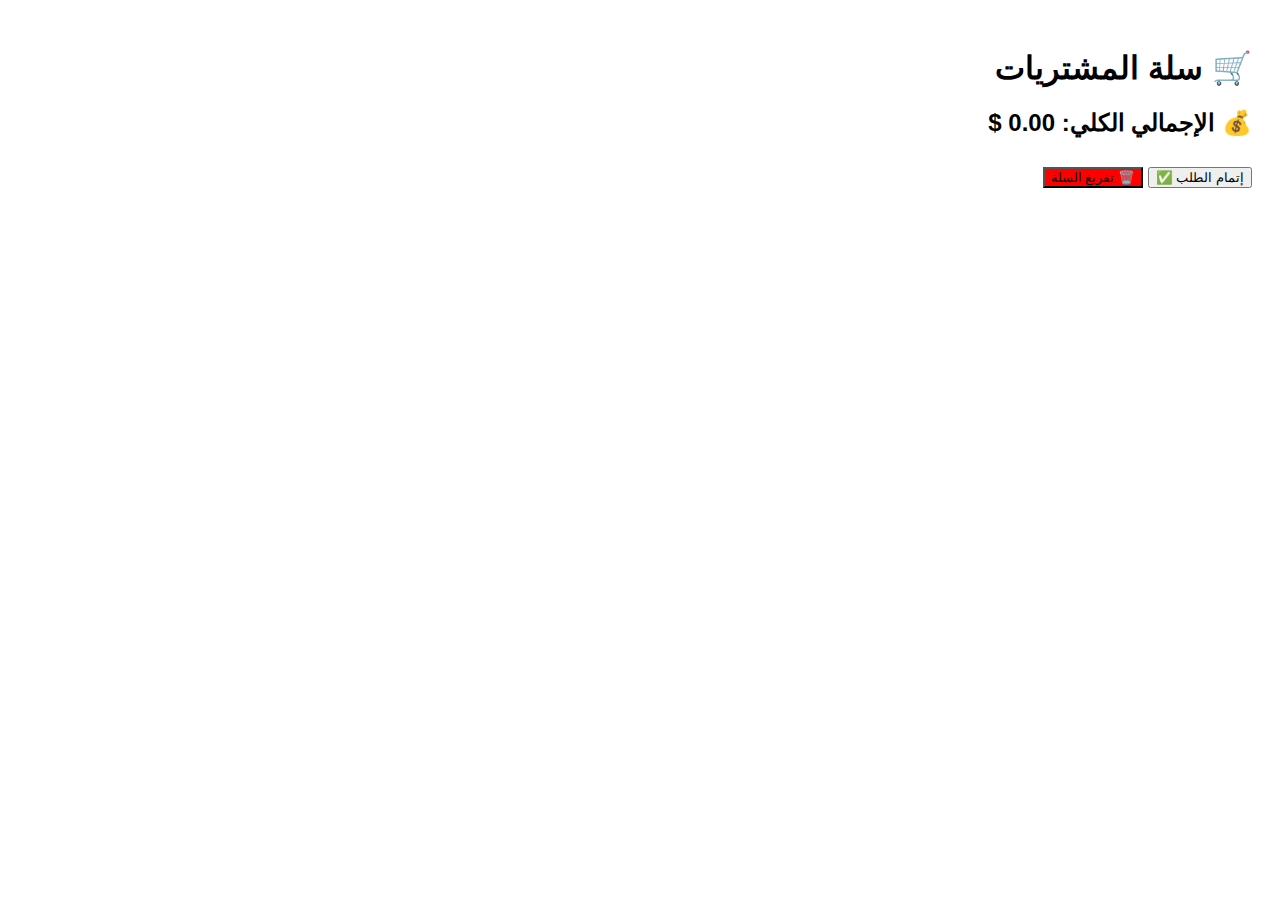
<file: cart.html>
<!DOCTYPE html>
<html lang="ar">
<head>
  <meta charset="UTF-8">
  <title>سلة المشتريات</title>
  <style>
    body { font-family: Arial; direction: rtl; padding: 20px; }
    .cart-item { display: flex; align-items: center; margin-bottom: 20px; border: 1px solid #ccc; padding: 10px; }
    .cart-item img { width: 100px; margin-left: 20px; }
    .item-details { flex: 1; }
    .quantity button { padding: 5px 10px; margin: 0 5px; }
    .item-actions { text-align: center; }
  </style>
</head>
<body>

  <h1>🛒 سلة المشتريات</h1>
  <div class="cart-items"></div>
  <h2>💰 الإجمالي الكلي: <span id="total-price">0</span> $</h2>
  <button onclick="goToCheckout()">إتمام الطلب ✅</button>
  <button onclick="clearCart()" style="background-color:red; margin-top:10px;">🗑️ تفريغ السلة</button>




  <script>
    let products = JSON.parse(localStorage.getItem("cart")) || [];

    const cartItemsContainer = document.querySelector(".cart-items");
    const totalPriceElement = document.getElementById("total-price");

    function updateCart() {
      cartItemsContainer.innerHTML = "";
      let total = 0;

      products.forEach((product) => {
        const itemDiv = document.createElement("div");
        itemDiv.classList.add("cart-item");

        itemDiv.innerHTML = `
          <img src="${product.image}" alt="${product.name}">
          <div class="item-details">
            <h4>${product.name}</h4>
            <p>${product.price} $ × ${product.quantity}</p>
          </div>
          <div class="item-actions">
            <button onclick="removeItem(${product.id})">🗑️</button>
            <div class="quantity">
              <button onclick="changeQuantity(${product.id}, -1)">-</button>
              <span>${product.quantity}</span>
              <button onclick="changeQuantity(${product.id}, 1)">+</button>
            </div>
          </div>
        `;

        cartItemsContainer.appendChild(itemDiv);
        total += product.price * product.quantity;
      });

      totalPriceElement.textContent = total.toFixed(2);
      localStorage.setItem("cart", JSON.stringify(products));
    }

    function removeItem(productId) {
      const index = products.findIndex(p => p.id === productId);
      if (index !== -1) {
        products.splice(index, 1);
        updateCart();
      }
    }

    function changeQuantity(productId, amount) {
      const product = products.find(p => p.id === productId);
      if (product) {
        product.quantity += amount;
        if (product.quantity < 1) product.quantity = 1;
        updateCart();
      }
    }

    function goToCheckout() {
  if (products.length === 0) {
    alert("السلة فاضية! أضف منتجات أولاً 🛒");
  } else {
    window.location.href = "checkout.html";
  }
}
function clearCart() {
  if (confirm("هل أنت متأكد أنك تريد تفريغ السلة؟")) {
    localStorage.removeItem("cart"); // حذف كل المنتجات من التخزين
    products = []; // تفريغ المصفوفة
    updateCart();  // تحديث العرض
  }
}



    updateCart();
  </script>

</body>
</html>
</file>
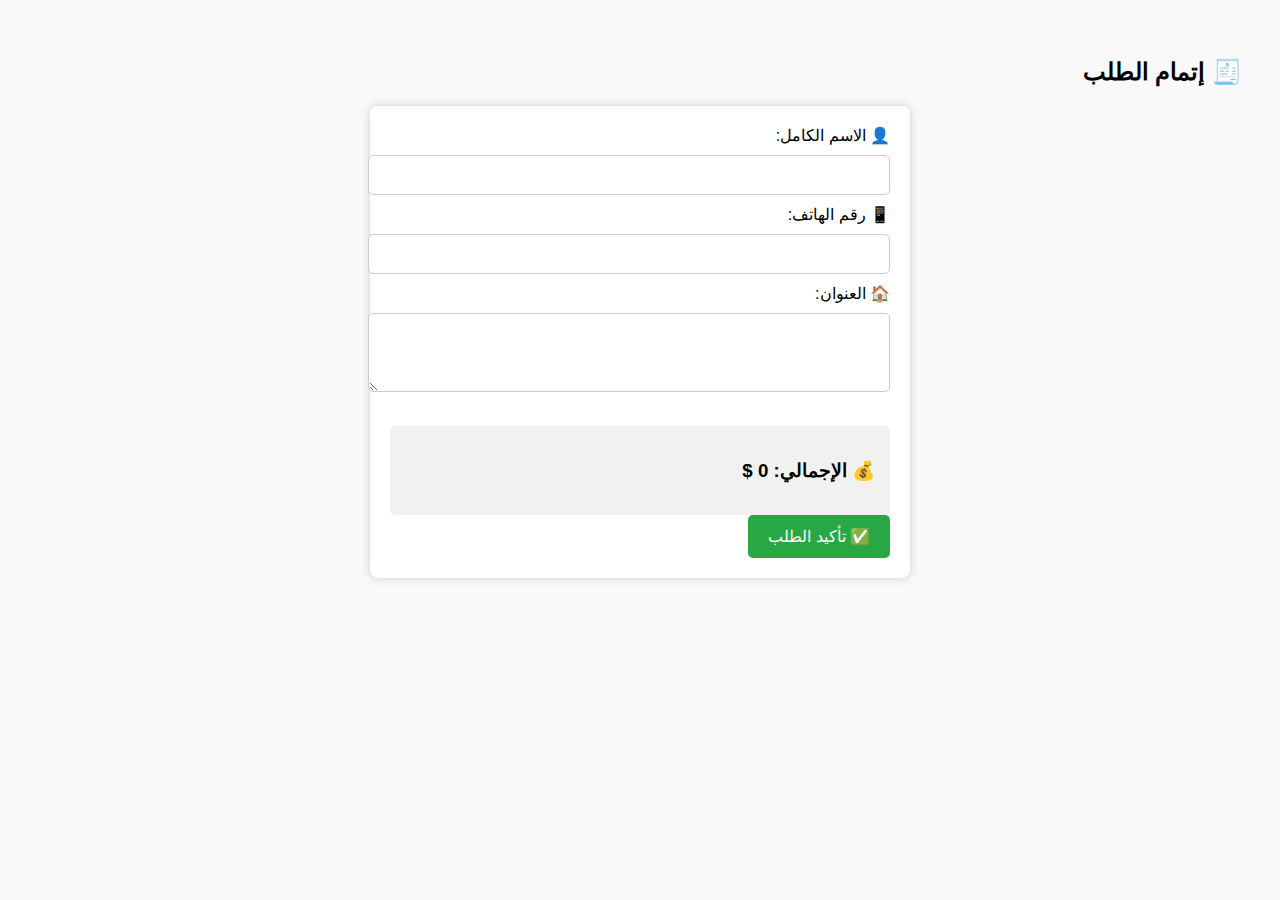
<file: checkout.html>
<!DOCTYPE html>
<html lang="ar">
<head>
  <meta charset="UTF-8">
  <title>إتمام الطلب</title>
  <style>
    body {
      font-family: Arial;
      direction: rtl;
      padding: 30px;
      background-color: #f9f9f9;
    }
    form {
      background: #fff;
      padding: 20px;
      border-radius: 8px;
      max-width: 500px;
      margin: auto;
      box-shadow: 0 0 10px #ccc;
    }
    input, textarea {
      width: 100%;
      padding: 10px;
      margin: 10px 0;
      font-size: 16px;
      border: 1px solid #ccc;
      border-radius: 5px;
    }
    .summary {
      background: #f1f1f1;
      padding: 15px;
      margin-top: 20px;
      border-radius: 5px;
    }
    button {
      background-color: #28a745;
      color: white;
      border: none;
      padding: 12px 20px;
      font-size: 16px;
      border-radius: 5px;
      cursor: pointer;
    }
    button:hover {
      background-color: #218838;
    }
  </style>
</head>
<body>

  <h2>🧾 إتمام الطلب</h2>

  <form onsubmit="submitOrder(event)">
    <label>👤 الاسم الكامل:</label>
    <input type="text" id="name" required>

    <label>📱 رقم الهاتف:</label>
    <input type="tel" id="phone" required>

    <label>🏠 العنوان:</label>
    <textarea id="address" rows="3" required></textarea>

    <div class="summary" id="order-summary"></div>

    <button type="submit">✅ تأكيد الطلب</button>
  </form>

  <script>
    const products = JSON.parse(localStorage.getItem("cart")) || [];
    const summaryDiv = document.getElementById("order-summary");

    // عرض ملخص الطلب
    let total = 0;
    products.forEach(p => {
      summaryDiv.innerHTML += `<p>📦 ${p.name} × ${p.quantity} = ${p.price * p.quantity} $</p>`;
      total += p.price * p.quantity;
    });
    summaryDiv.innerHTML += `<h3>💰 الإجمالي: ${total} $</h3>`;

    // عند تأكيد الطلب
    function submitOrder(e) {
      e.preventDefault(); // عشان مانعملش reload

      const name = document.getElementById("name").value;
      const phone = document.getElementById("phone").value;
      const address = document.getElementById("address").value;

      if (name && phone && address) {
        alert(`🎉 شكرًا يا ${name}! تم تأكيد طلبك بنجاح.\nهنوصله على: ${address}`);
        localStorage.removeItem("cart"); // فضي السلة بعد الطلب
        window.location.href = "indx.html"; // رجع المستخدم للصفحة الرئيسية
      }
    }
  </script>

</body>
</html>
</file>
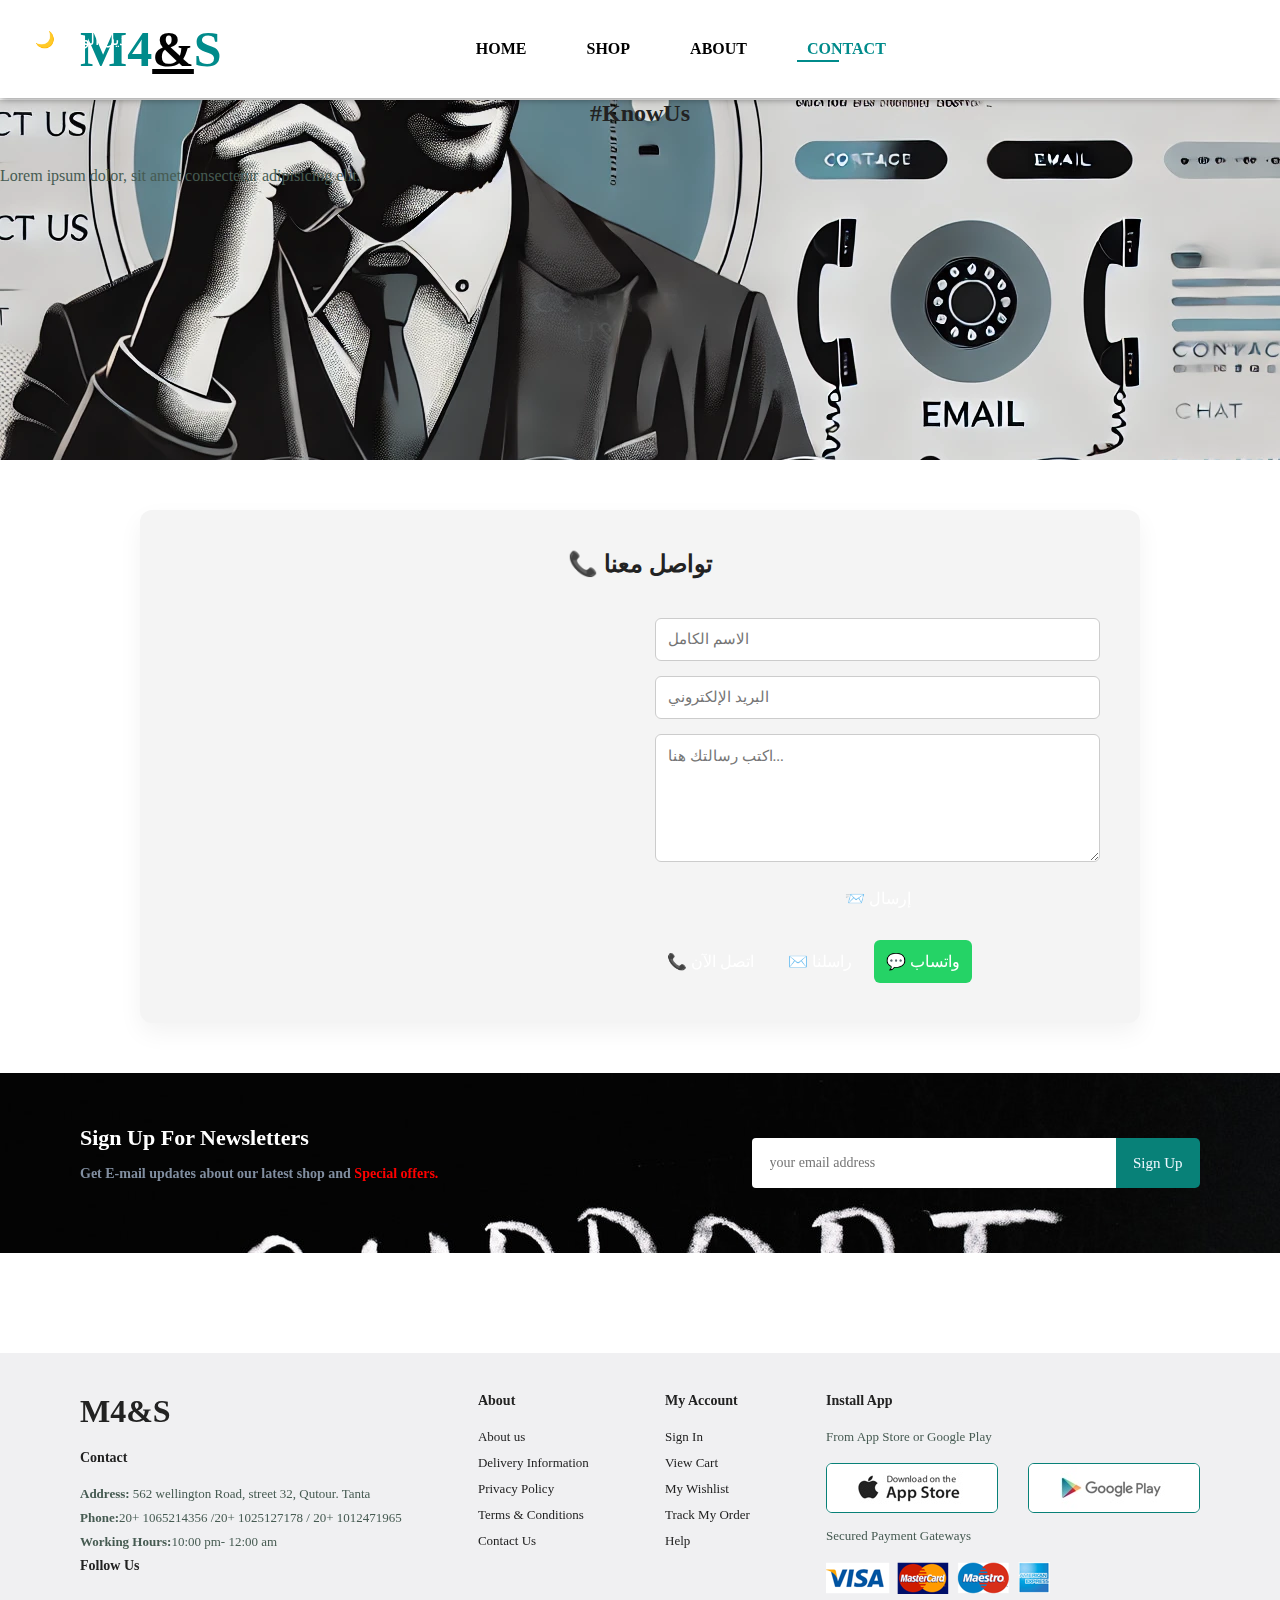
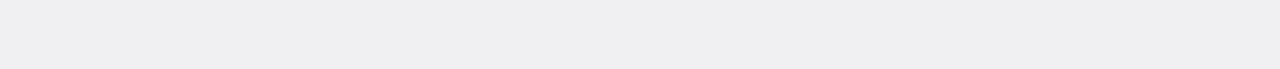
<file: contact.html>
<html lang="en">
<head>
    <meta charset="UTF-8">
    <meta name="viewport" content="width=device-width, initial-scale=1.0">
    <title>m4&s</title>
    <meta http-equiv="X-UA-Compatible" content="IE=edge">

    <link rel="shortcut icon" href="image/logo.png">
    <link rel="stylesheet" href="https://cdnjs.cloudflare.com/ajax/libs/font-awesome/6.1.1/css/all.min.css" integrity="sha512-KfkfwYDsLkIlwQp6LFnl8zNdLGxu9YAA1QvwINks4PhcElQSvqcyVLLD9aMhXd13uQjoXtEKNosOWaZqXgel0g==" crossorigin="anonymous" referrerpolicy="no-referrer" />
    <link rel="stylesheet" href="https://cdn.jsdelivr.net/npm/swiper@11/swiper-bundle.min.css"/>
    <link rel="stylesheet" href="styl.css">
    
    <!-- <link rel="stylesheet" href="https://cdn.jsdelivr.net/npm/swiper@11/swiper-bundle.min.css" /> -->
    
</head>
<body>

<!--  -->
<header id="header">
            <a href="#" class="logo"><h1>m4<span>&</span>s</h1></a>

    <nav>
            <ul id="navbar">
                <li><a href="indx.html">Home</a></li>

                    <li><a  href="shop.html">shop</li>

                <li><a href="about.html">About</a></li>
                <li><a class="active"  href="contact.html">contact</a></li>
                <li id="lg-bag"><a  href="cart.html"><i class="fa fa-shopping-bag" aria-hidden="true"></i></a></li>
                <a href="" id="close"><i class="fa fa-times"></i></a>
            </ul>
    </nav>
                <div id="mobile">
                    <a  href="cart.html"><i class="fa fa-shopping-bag" ></i></a>
                     <i id="bar" class="fa fa-outdent"></i>
                </div>
                <br>
                    <!-- Swiper JS -->
    <script src="https://cdn.jsdelivr.net/npm/swiper@11/swiper-bundle.min.js"></script>
    
</header>

<section id="homepage-contact">
    <div id="about-text">
    <h2>#KnowUs</h2>
    <p>Lorem ipsum dolor, sit amet consectetur adipisicing elit. </p>
</div>
</section>



<div class="container">
    <h2>📞 تواصل معنا</h2>

    <div class="row">
      <!-- خريطة -->
      <div class="map">
          <iframe 
          src="https://www.google.com/maps/embed?pb=!1m18!1m12!1m3!1d55287.71298161264!2d30.9859915!3d30.7935654!2m3!1f0!2f0!3f0!3m2!1i1024!2i768!4f13.1!3m3!1m2!1s0x145979cf8f508b9d%3A0xf83e2aa6b7a3d74f!2z2YXYsdmD2LIg2KfZhNmF2YbYp9iqINmE2YXYtdix2Kkg2KfZhNio2LHZiNmE2KfYqg!5e0!3m2!1sen!2seg!4v1684940910114!5m2!1sen!2seg" 
          allowfullscreen="" 
          loading="lazy">
        </iframe>
      </div>

      <!-- نموذج -->
      <div class="form">
          <form id="contactForm">
              <input type="text" name="name" placeholder="الاسم الكامل" required>
              <input type="email" name="email" placeholder="البريد الإلكتروني" required>
              <textarea name="message" rows="6" placeholder="اكتب رسالتك هنا..." required></textarea>
              <button type="submit">📨 إرسال</button>
              <div class="message" id="successMessage">✅ تم إرسال رسالتك بنجاح!</div>
            </form>
            
            <div class="cta-buttons">
                <a href="tel:+201065214356" class="cta-btn">📞 اتصل الآن</a>
          <a href="mailto:contact@yourdomain.com" class="cta-btn">✉️ راسلنا</a>
          <a href="https://wa.me/201065214356" class="cta-btn" style="background-color:#25D366;">💬 واتساب</a>
        </div>
    </div>
</div>
</div>
<button class="dark-toggle" onclick="toggleDarkMode()">🌙 تبديل الوضع</button>
  





            <!-- newsletter -->
            <section id="newsletter" class="section-p1 section-m1">
                <div class="newstext">
                <h4>Sign Up For Newsletters</h4>
                <p>Get E-mail updates about our latest shop and <span>Special offers.</span></p>
               </div> 
               <div class="from">
                <input type="text" placeholder="your email address">
                <button>Sign Up</button>
               </div>
            </section>


                                    <footer class="section-p1">
                                    <div>
                                        <h1>M4<span>&</span>S</h1>      
                                      <H4>Contact</H4>
                                      <p><strong>Address: </strong> 562 wellington Road, street 32,  Qutour. Tanta </p>
                                      <P><strong>Phone:</strong>20+ 1065214356 /20+ 1025127178 / 20+ 1012471965 </P>
                                      <p><strong>Working Hours:</strong>10:00 pm- 12:00 am </p>
                                     <div class="follow">
                                        <h4>Follow Us</h4>
                                        <div class="icon">
                                            <i class="fab fa-facebook-f"></i>
                                            <i class="fab fa-twitter"></i>
                                            <i class="fab fa-instagram"></i>
                                            <i class="fab fa-pinterest-p"></i>
                                            <i class="fab fa-youtube"></i>
                                        </div>
                                     </div>
                                    </div>
                                    
                                    <div class="col">
                                        <h4>About</h4>
                                        <a href="">About us</a>
                                        <a href="">Delivery Information</a>
                                        <a href="">Privacy Policy</a>
                                        <a href="">Terms & Conditions</a>
                                        <a href="">Contact Us</a>

                                    </div>

                                    <div class="col">
                                        <h4>My Account</h4>
                                        <a href="">Sign In</a>
                                        <a href="">View Cart</a>
                                        <a href="">My Wishlist</a>
                                        <a href="">Track My Order</a>
                                        <a href="">Help</a>

                                    </div>
                                    <div class="col install">
                                    <h4>Install App</h4>
                                    <p>From App Store or Google Play</p>
                                    <div class="row">
                                    <img src="./img/pay/app.jpg">
                                    <img src="./img/pay/play.jpg">
                                    </div>
                                    <P>Secured Payment Gateways </P>
                                    <img src="./img/pay/pay.png">
                                </div>
                            </footer>

                                



                            <script src="script.js"></script>
                        </body>
                        </html>
</file>
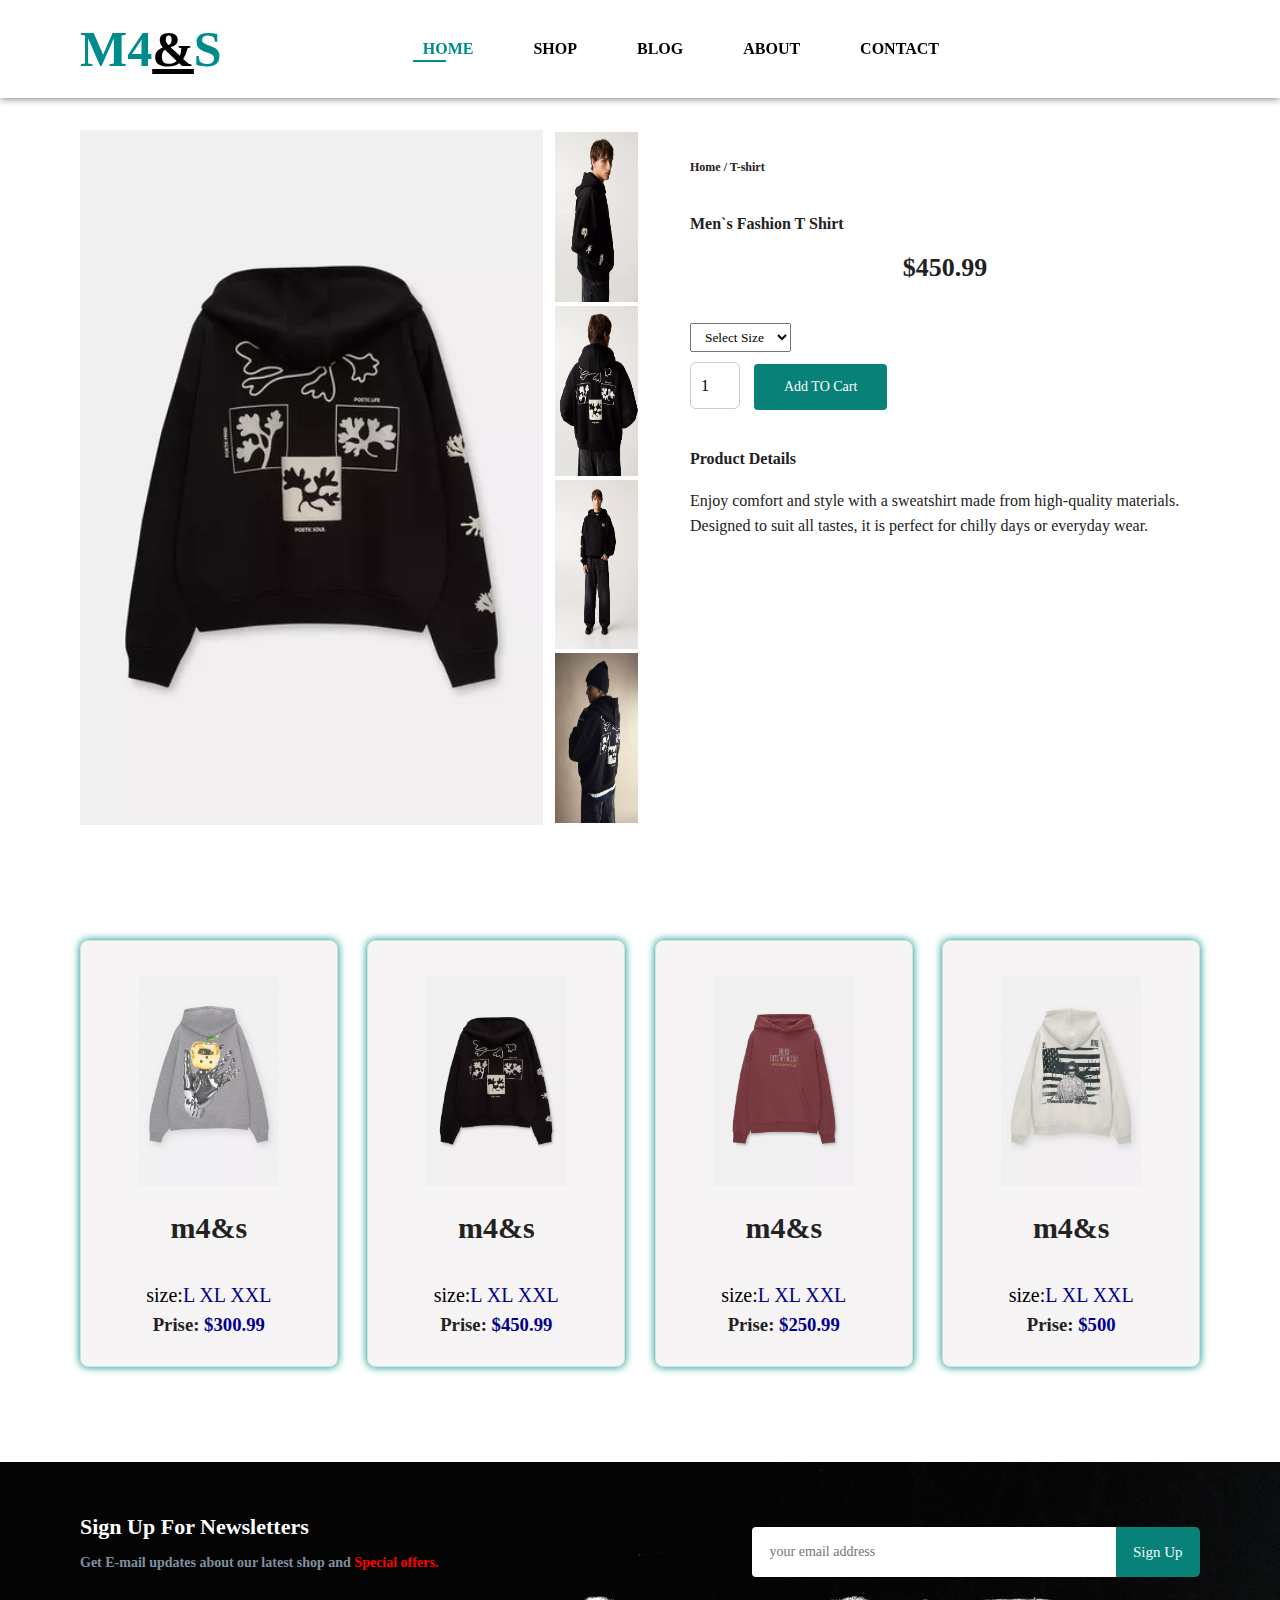
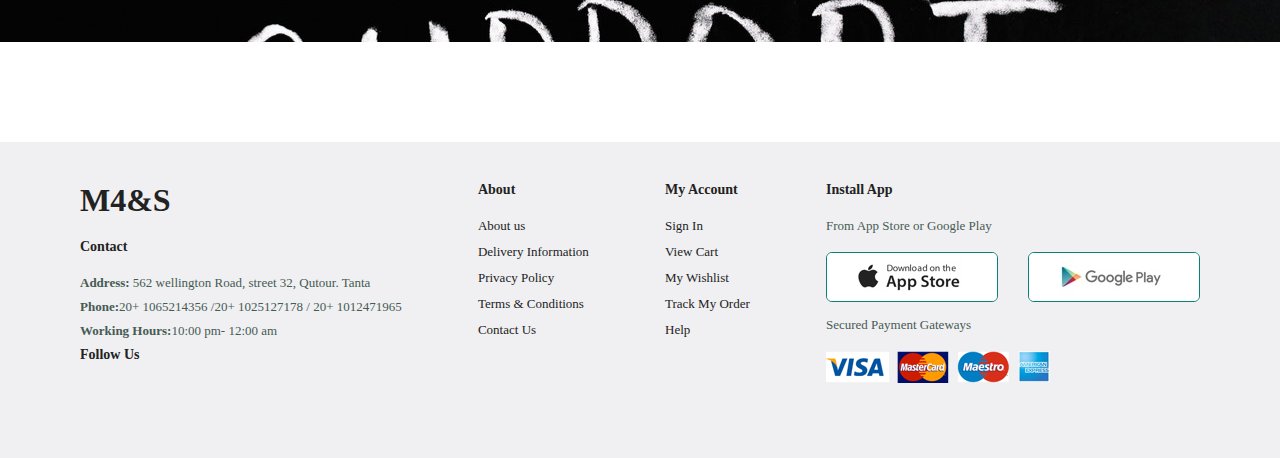
<file: sproduct-2.html>
<html lang="en">
<head>
    <meta charset="UTF-8">
    <meta name="viewport" content="width=device-width, initial-scale=1.0">
    <title>m4&s</title>
    <meta http-equiv="X-UA-Compatible" content="IE=edge">

    <link rel="shortcut icon" href="image/logo.png">
    <link rel="stylesheet" href="https://cdnjs.cloudflare.com/ajax/libs/font-awesome/6.1.1/css/all.min.css" integrity="sha512-KfkfwYDsLkIlwQp6LFnl8zNdLGxu9YAA1QvwINks4PhcElQSvqcyVLLD9aMhXd13uQjoXtEKNosOWaZqXgel0g==" crossorigin="anonymous" referrerpolicy="no-referrer" />
    <link rel="stylesheet" href="https://cdn.jsdelivr.net/npm/swiper@11/swiper-bundle.min.css"/>
    <link rel="stylesheet" href="styl.css">
    
    <!-- <link rel="stylesheet" href="https://cdn.jsdelivr.net/npm/swiper@11/swiper-bundle.min.css" /> -->
    
</head>
<body>

<!--  -->
<header id="header">
            <a href="#" class="logo"><h1>m4<span>&</span>s</h1></a>

    <nav>
            <ul id="navbar">
                <li><a class="active" href="#homebage">Home</a></li>

                    <li class="down"><a  href="shop.html">shop</a>
                   
                    </li>
                <li><a  href="#">Blog</a></li>
                <li><a  href="about.html">About</a></li>
                <li><a  href="contact.html">contact</a></li>
                <li id="lg-bag"><a  href="cart.html"><i class="fa fa-shopping-bag" aria-hidden="true"></i></a></li>
                <a href="" id="close"><i class="fa fa-times"></i></a>
            </ul>
    </nav>
                <div id="mobile">
                    <a  href="cart.html"><i class="fa fa-shopping-bag" ></i></a>
                     <i id="bar" class="fa fa-outdent"></i>
                </div>
                <br>
</header>

<section id="product-details" class="section-p1" >
    <div class="single-pro-image">
        <div class="bag-img">
            <img src="./img/sproduct/03594519800-A20M.webp" width="100%" id="mainImg">
        </div>
        <div class="small-img-group">
            <div class="small-img-col">
                <img src="./img/sproduct/03594519800-A15M.webp" width="100%" class="small-img">
            </div>
            <div class="small-img-col">
                <img src="./img/sproduct/03594519800-A2M.webp" width="100%" class="small-img">
            </div>
            <div class="small-img-col">
                <img src="./img/sproduct/03594519800-A4M.webp" width="100%" class="small-img"> 
            </div>
            <div class="small-img-col">
                <img src="./img/sproduct/03594519800-A7M.webp" width="100%" class="small-img">
        </div>
       </div>
    </div>

    <div class="single-pro-details">
         <h6>Home / T-shirt</h6>
         <h4>Men`s Fashion T Shirt</h4>
         <h2>$450.99</h2>
         <select>
            <option>Select Size </option>
            <option>XL</option>
            <option>XXL</option>
            <option>SMALL</option>
            <option>Large</option>
         </select>
         <input type="number" value="1">
         <button class="normal" onclick="addToCart('swetshert 2', 450.99, './img/sproduct/03594519800-A20M.webp')">Add TO Cart</button>

         <h4>Product Details</h4>
         <span>Enjoy comfort and style with a 
            sweatshirt made from high-quality 
            materials. Designed to suit all
             tastes,
             it is perfect for chilly days or everyday wear.

         </span>
    </div>
</section>
            <!--sweet shirt  -->
            <section id="product1" class="section-p1">

             <div class="box">
            
                     <div class="card" onclick="window.location.href='sproduct.html';">
        
                        <div class="small_card">
                            <i class="fa-solid fa-heart"></i>
                            <i class="fa fa-shopping-cart" aria-hidden="true"></i>
    
                        </div>
        
                        <div class="image">
                            <img src="./img/swetshert/03594511700-A20M.webp">
                        </div>
        
                        <div class="products_text">
                            <h2>m4&s</h2>
                            <p>
                                size:<span>L XL XXL </span>
                            </p>
                            <h3>Prise:    <span>$300.99</span></h3>
                            <div class="products_star">
                                <i class="fa-solid fa-star"></i>
                                <i class="fa-solid fa-star"></i>
                                <i class="fa-solid fa-star"></i>
                                <i class="fa-solid fa-star"></i>
                                <i class="fa-solid fa-star-half-stroke"></i>
                            </div>
                        </div>
        
                    </div>
        
                    <div class="card" onclick="window.location.href='sproduct-2.html';">
        
                        <div class="small_card">
                            <i class="fa-solid fa-heart"></i>
                            <i class="fa fa-shopping-cart" aria-hidden="true"></i>
                            
                        </div>
                        
                        <div class="image">
                            <img src="./img/swetshert/03594519800-A20M.webp">
                        </div>
        
                        <div class="products_text">
                            <h2>m4&s</h2>
                            <p>
                                size:<span>L XL XXL </span>
                            </p>
                            <h3>Prise:    <span>$450.99</span></h3>
                            <div class="products_star">
                                <i class="fa-solid fa-star"></i>
                                <i class="fa-solid fa-star"></i>
                                <i class="fa-solid fa-star"></i>
                                <i class="fa-solid fa-star-half-stroke"></i>
                                <i class="fa-regular fa-star"></i>
                            </div>
                        </div>
        
                    </div>
        
              
        
                    <div class="card" onclick="window.location.href='sproduct-4.html';">
                        
                        <div class="small_card">
                            <i class="fa-solid fa-heart"></i>
                            <i class="fa fa-shopping-cart" aria-hidden="true"></i>
                            
                        </div>
        
                        <div class="image">
                            <img src="./img/swetshert/07590555605-A6M.webp">
                        </div>
                        
                        <div class="products_text">
                            <h2>m4&s</h2>
                            <p>
                                size:<span>L XL XXL </span>
                            </p>
                            <h3>Prise:    <span>$250.99</span></h3>
                            <div class="products_star">
                                <i class="fa-solid fa-star"></i>
                                <i class="fa-solid fa-star"></i>
                                <i class="fa-solid fa-star"></i>
                                <i class="fa-solid fa-star"></i>
                                <i class="fa-solid fa-star"></i>
                            </div>
                        </div>
        
                    </div>
        
                   
                    <div class="card" onclick="window.location.href='sproduct-3.html';">
        
                        <div class="small_card">
                            <i class="fa-solid fa-heart"></i>
                            <i class="fa fa-shopping-cart" aria-hidden="true"></i>
    
                        </div>
        
                        <div class="image">
                            <img src="./img/swetshert/03594527710-A20M.webp">
                        </div>
        
                        <div class="products_text">
                            <h2>m4&s</h2>
                            <p>
                                size:<span>L XL XXL </span>
                            </p>
                            <h3>Prise:    <span>$500</span></h3>
                            <div class="products_star">
                                <i class="fa-solid fa-star"></i>
                                <i class="fa-solid fa-star"></i>
                                <i class="fa-solid fa-star"></i>
                                <i class="fa-solid fa-star"></i>
                                <i class="fa-regular fa-star-half-stroke"></i>
                            </div>
                        </div> 
    
                    </div>
                </section> 
    

    
                    
                            <!-- newsletter -->
                            <section id="newsletter" class="section-p1 section-m1">
                                <div class="newstext">
                                <h4>Sign Up For Newsletters</h4>
                                <p>Get E-mail updates about our latest shop and <span>Special offers.</span></p>
                               </div> 
                               <div class="from">
                                <input type="text" placeholder="your email address">
                                <button>Sign Up</button>
                               </div>
                            </section>
                    
 
                                    <footer class="section-p1">
                                    <div>
                                        <h1>M4<span>&</span>S</h1>      
                                      <H4>Contact</H4>
                                      <p><strong>Address: </strong> 562 wellington Road, street 32,  Qutour. Tanta </p>
                                      <P><strong>Phone:</strong>20+ 1065214356 /20+ 1025127178 / 20+ 1012471965 </P>
                                      <p><strong>Working Hours:</strong>10:00 pm- 12:00 am </p>
                                     <div class="follow">
                                        <h4>Follow Us</h4>
                                        <div class="icon">
                                            <i class="fab fa-facebook-f"></i>
                                            <i class="fab fa-twitter"></i>
                                            <i class="fab fa-instagram"></i>
                                            <i class="fab fa-pinterest-p"></i>
                                            <i class="fab fa-youtube"></i>
                                        </div>
                                     </div>
                                    </div>
                                    
                                    <div class="col">
                                        <h4>About</h4>
                                        <a href="">About us</a>
                                        <a href="">Delivery Information</a>
                                        <a href="">Privacy Policy</a>
                                        <a href="">Terms & Conditions</a>
                                        <a href="">Contact Us</a>

                                    </div>

                                    <div class="col">
                                        <h4>My Account</h4>
                                        <a href="">Sign In</a>
                                        <a href="">View Cart</a>
                                        <a href="">My Wishlist</a>
                                        <a href="">Track My Order</a>
                                        <a href="">Help</a>

                                    </div>
                                    <div class="col install">
                                    <h4>Install App</h4>
                                    <p>From App Store or Google Play</p>
                                    <div class="row">
                                    <img src="./img/pay/app.jpg">
                                    <img src="./img/pay/play.jpg">
                                    </div>
                                    <P>Secured Payment Gateways </P>
                                    <img src="./img/pay/pay.png">
                                </div>
                            </footer>

                                <script>
                                    var MainImg = document.getElementById("mainImg");
                                    var smallimg = document.getElementsByClassName("small-img")

                                    smallimg[0].onclick = function(){
                                        MainImg.src = smallimg[0].src;
                                    }
                                    smallimg[1].onclick = function(){
                                        MainImg.src = smallimg[1].src;
                                    }
                                    smallimg[2].onclick = function(){
                                        MainImg.src = smallimg[2].src;
                                    }
                                    smallimg[3].onclick = function(){
                                        MainImg.src = smallimg[3].src;
                                    }


                                </script>




                            <script src="script.js"></script>
                        </body>
                        </html>
</file>
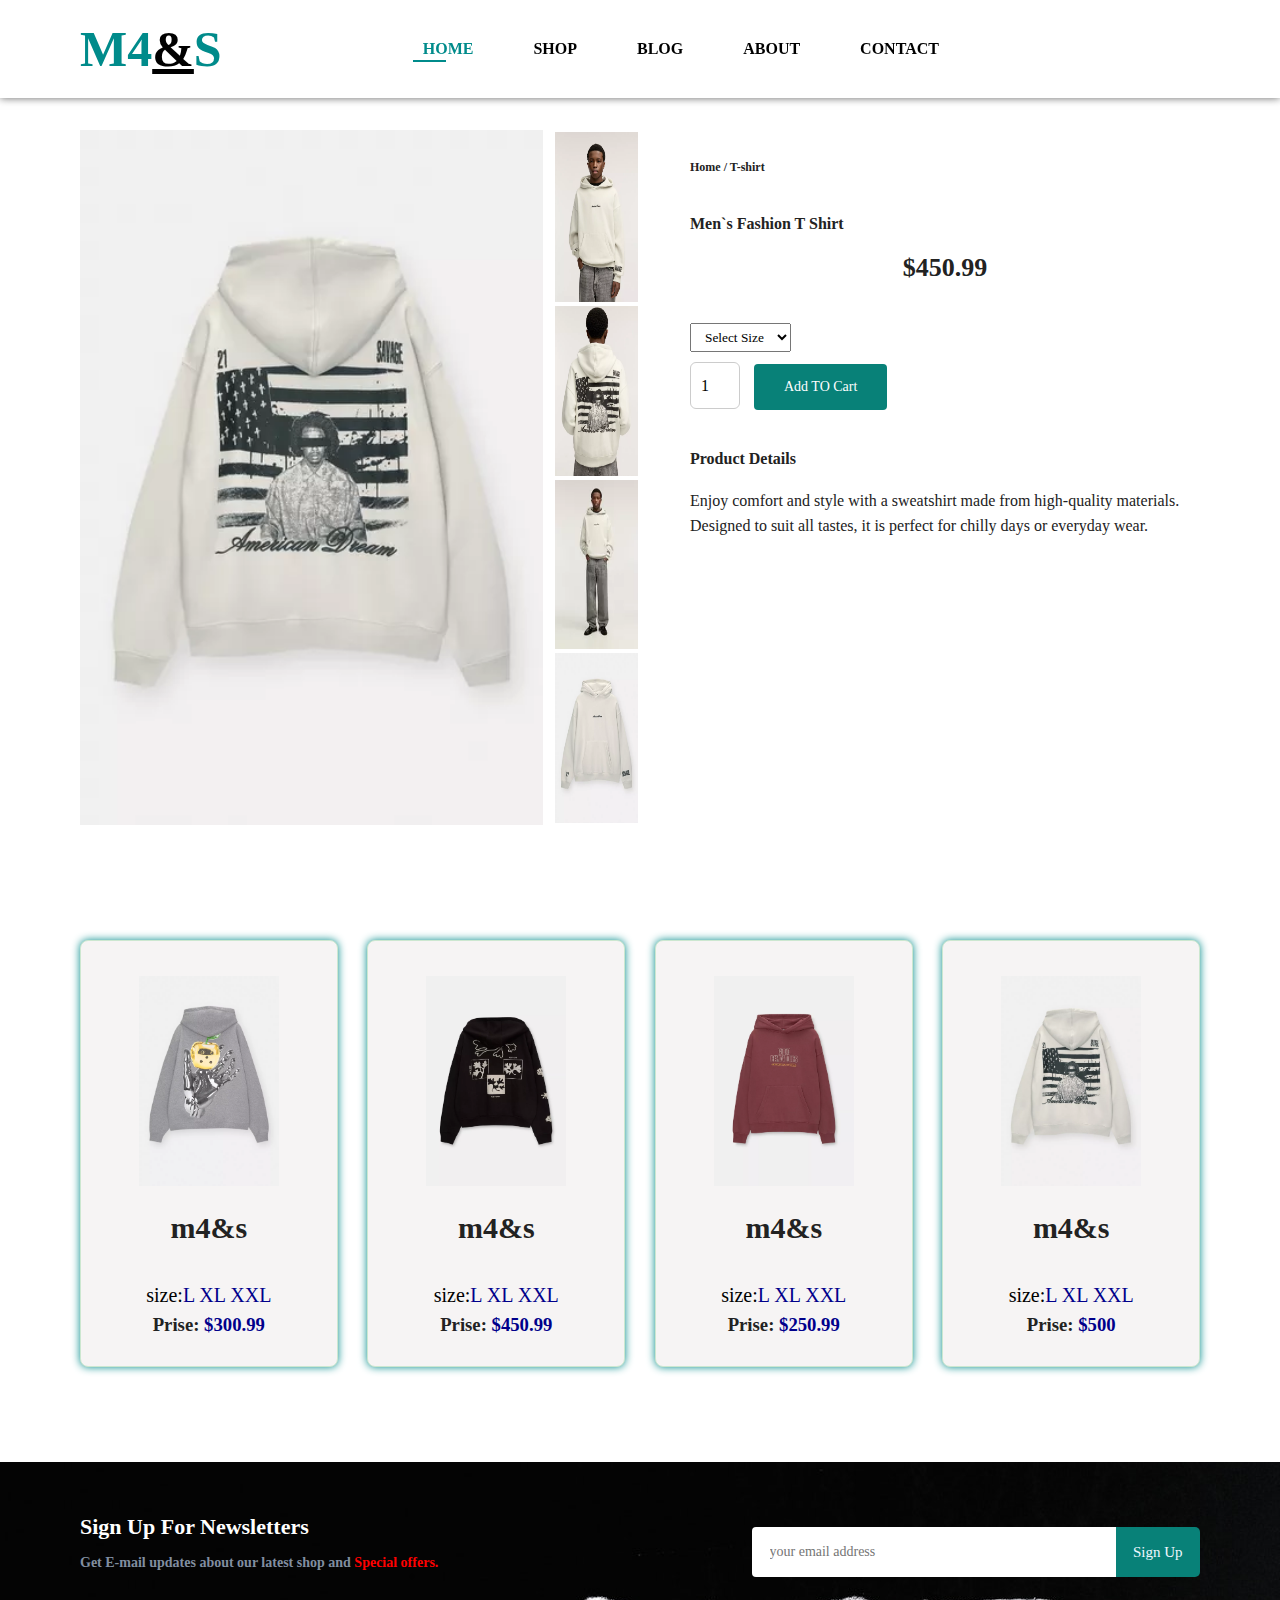
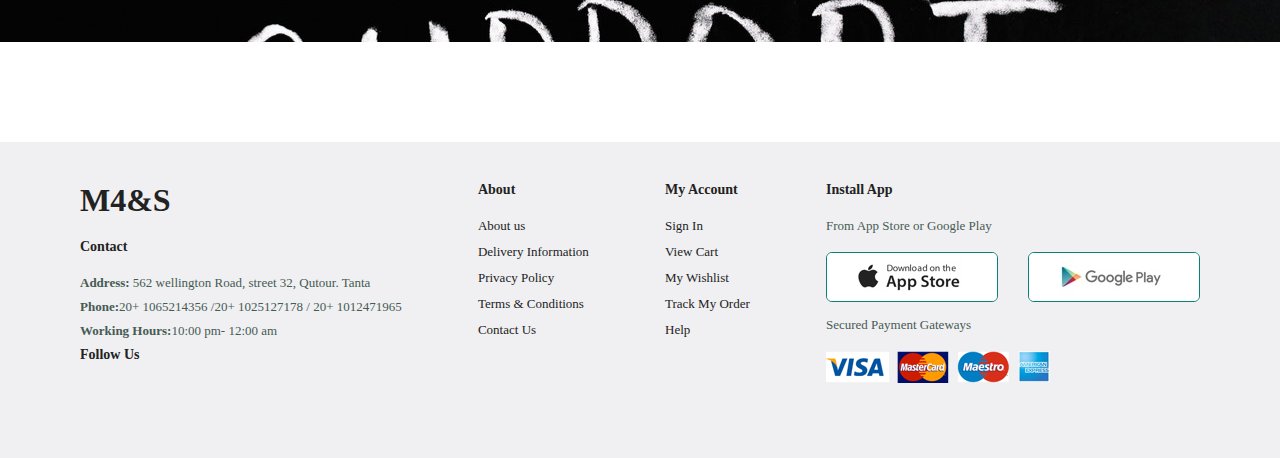
<file: sproduct-3.html>
<html lang="en">
<head>
    <meta charset="UTF-8">
    <meta name="viewport" content="width=device-width, initial-scale=1.0">
    <title>m4&s</title>
    <meta http-equiv="X-UA-Compatible" content="IE=edge">

    <link rel="shortcut icon" href="image/logo.png">
    <link rel="stylesheet" href="https://cdnjs.cloudflare.com/ajax/libs/font-awesome/6.1.1/css/all.min.css" integrity="sha512-KfkfwYDsLkIlwQp6LFnl8zNdLGxu9YAA1QvwINks4PhcElQSvqcyVLLD9aMhXd13uQjoXtEKNosOWaZqXgel0g==" crossorigin="anonymous" referrerpolicy="no-referrer" />
    <link rel="stylesheet" href="https://cdn.jsdelivr.net/npm/swiper@11/swiper-bundle.min.css"/>
    <link rel="stylesheet" href="styl.css">
    
    <!-- <link rel="stylesheet" href="https://cdn.jsdelivr.net/npm/swiper@11/swiper-bundle.min.css" /> -->
    
</head>
<body>

<!--  -->
<header id="header">
            <a href="#" class="logo"><h1>m4<span>&</span>s</h1></a>

    <nav>
            <ul id="navbar">
                <li><a class="active" href="#homebage">Home</a></li>

                    <li class="down"><a  href="shop.html">shop</a>
                   
                    </li>
                <li><a  href="#">Blog</a></li>
                <li><a  href="about.html">About</a></li>
                <li><a  href="contact.html">contact</a></li>
                <li id="lg-bag"><a  href="cart.html"><i class="fa fa-shopping-bag" aria-hidden="true"></i></a></li>
                <a href="" id="close"><i class="fa fa-times"></i></a>
            </ul>
    </nav>
                <div id="mobile">
                    <a  href="cart.html"><i class="fa fa-shopping-bag" ></i></a>
                     <i id="bar" class="fa fa-outdent"></i>
                </div>
                <br>
</header>

<section id="product-details" class="section-p1" >
    <div class="single-pro-image">
        <div class="bag-img">
            <img src="./img/sproduct/03594527710-A20M.webp" width="100%" id="mainImg">
        </div>
        <div class="small-img-group">
            <div class="small-img-col">
                <img src="./img/sproduct/03594527710-A1M.webp" width="100%" class="small-img">
            </div>
            <div class="small-img-col">
                <img src="./img/sproduct/03594527710-A2M.webp" width="100%" class="small-img">
            </div>
            <div class="small-img-col">
                <img src="./img/sproduct/03594527710-A4M.webp" width="100%" class="small-img"> 
            </div>
            <div class="small-img-col">
                <img src="./img/sproduct/03594527710-A6M.webp" width="100%" class="small-img">
        </div>
       </div>
    </div>

    <div class="single-pro-details">
         <h6>Home / T-shirt</h6>
         <h4>Men`s Fashion T Shirt</h4>
         <h2>$450.99</h2>
         <select>
            <option>Select Size </option>
            <option>XL</option>
            <option>XXL</option>
            <option>SMALL</option>
            <option>Large</option>
         </select>
         <input type="number" value="1">
         <button class="normal" onclick="addToCart('swetshert 3', 450.99, './img/sproduct/03594527710-A20M.webp')">Add TO Cart</button>

         <h4>Product Details</h4>
         <span>Enjoy comfort and style with a 
            sweatshirt made from high-quality 
            materials. Designed to suit all
             tastes,
             it is perfect for chilly days or everyday wear.

         </span>
    </div>
</section>
            <!--sweet shirt  -->
            <section id="product1" class="section-p1">

             <div class="box">
            
                     <div class="card" onclick="window.location.href='sproduct.html';">
        
                        <div class="small_card">
                            <i class="fa-solid fa-heart"></i>
                            <i class="fa fa-shopping-cart" aria-hidden="true"></i>
    
                        </div>
        
                        <div class="image">
                            <img src="./img/swetshert/03594511700-A20M.webp">
                        </div>
        
                        <div class="products_text">
                            <h2>m4&s</h2>
                            <p>
                                size:<span>L XL XXL </span>
                            </p>
                            <h3>Prise:    <span>$300.99</span></h3>
                            <div class="products_star">
                                <i class="fa-solid fa-star"></i>
                                <i class="fa-solid fa-star"></i>
                                <i class="fa-solid fa-star"></i>
                                <i class="fa-solid fa-star"></i>
                                <i class="fa-solid fa-star-half-stroke"></i>
                            </div>
                        </div>
        
                    </div>
        
                    <div class="card" onclick="window.location.href='sproduct-2.html';">
        
                        <div class="small_card">
                            <i class="fa-solid fa-heart"></i>
                            <i class="fa fa-shopping-cart" aria-hidden="true"></i>
                            
                        </div>
                        
                        <div class="image">
                            <img src="./img/swetshert/03594519800-A20M.webp">
                        </div>
        
                        <div class="products_text">
                            <h2>m4&s</h2>
                            <p>
                                size:<span>L XL XXL </span>
                            </p>
                            <h3>Prise:    <span>$450.99</span></h3>
                            <div class="products_star">
                                <i class="fa-solid fa-star"></i>
                                <i class="fa-solid fa-star"></i>
                                <i class="fa-solid fa-star"></i>
                                <i class="fa-solid fa-star-half-stroke"></i>
                                <i class="fa-regular fa-star"></i>
                            </div>
                        </div>
        
                    </div>
        
              
        
                    <div class="card" onclick="window.location.href='sproduct-4.html';">
                        
                        <div class="small_card">
                            <i class="fa-solid fa-heart"></i>
                            <i class="fa fa-shopping-cart" aria-hidden="true"></i>
                            
                        </div>
        
                        <div class="image">
                            <img src="./img/swetshert/07590555605-A6M.webp">
                        </div>
                        
                        <div class="products_text">
                            <h2>m4&s</h2>
                            <p>
                                size:<span>L XL XXL </span>
                            </p>
                            <h3>Prise:    <span>$250.99</span></h3>
                            <div class="products_star">
                                <i class="fa-solid fa-star"></i>
                                <i class="fa-solid fa-star"></i>
                                <i class="fa-solid fa-star"></i>
                                <i class="fa-solid fa-star"></i>
                                <i class="fa-solid fa-star"></i>
                            </div>
                        </div>
        
                    </div>
        
                   
                    <div class="card" onclick="window.location.href='sproduct-3.html';">
        
                        <div class="small_card">
                            <i class="fa-solid fa-heart"></i>
                            <i class="fa fa-shopping-cart" aria-hidden="true"></i>
    
                        </div>
        
                        <div class="image">
                            <img src="./img/swetshert/03594527710-A20M.webp">
                        </div>
        
                        <div class="products_text">
                            <h2>m4&s</h2>
                            <p>
                                size:<span>L XL XXL </span>
                            </p>
                            <h3>Prise:    <span>$500</span></h3>
                            <div class="products_star">
                                <i class="fa-solid fa-star"></i>
                                <i class="fa-solid fa-star"></i>
                                <i class="fa-solid fa-star"></i>
                                <i class="fa-solid fa-star"></i>
                                <i class="fa-regular fa-star-half-stroke"></i>
                            </div>
                        </div> 
    
                    </div>
                </section> 
    

    
                    
                            <!-- newsletter -->
                            <section id="newsletter" class="section-p1 section-m1">
                                <div class="newstext">
                                <h4>Sign Up For Newsletters</h4>
                                <p>Get E-mail updates about our latest shop and <span>Special offers.</span></p>
                               </div> 
                               <div class="from">
                                <input type="text" placeholder="your email address">
                                <button>Sign Up</button>
                               </div>
                            </section>
                    
 
                                    <footer class="section-p1">
                                    <div>
                                        <h1>M4<span>&</span>S</h1>      
                                      <H4>Contact</H4>
                                      <p><strong>Address: </strong> 562 wellington Road, street 32,  Qutour. Tanta </p>
                                      <P><strong>Phone:</strong>20+ 1065214356 /20+ 1025127178 / 20+ 1012471965 </P>
                                      <p><strong>Working Hours:</strong>10:00 pm- 12:00 am </p>
                                     <div class="follow">
                                        <h4>Follow Us</h4>
                                        <div class="icon">
                                            <i class="fab fa-facebook-f"></i>
                                            <i class="fab fa-twitter"></i>
                                            <i class="fab fa-instagram"></i>
                                            <i class="fab fa-pinterest-p"></i>
                                            <i class="fab fa-youtube"></i>
                                        </div>
                                     </div>
                                    </div>
                                    
                                    <div class="col">
                                        <h4>About</h4>
                                        <a href="">About us</a>
                                        <a href="">Delivery Information</a>
                                        <a href="">Privacy Policy</a>
                                        <a href="">Terms & Conditions</a>
                                        <a href="">Contact Us</a>

                                    </div>

                                    <div class="col">
                                        <h4>My Account</h4>
                                        <a href="">Sign In</a>
                                        <a href="">View Cart</a>
                                        <a href="">My Wishlist</a>
                                        <a href="">Track My Order</a>
                                        <a href="">Help</a>

                                    </div>
                                    <div class="col install">
                                    <h4>Install App</h4>
                                    <p>From App Store or Google Play</p>
                                    <div class="row">
                                    <img src="./img/pay/app.jpg">
                                    <img src="./img/pay/play.jpg">
                                    </div>
                                    <P>Secured Payment Gateways </P>
                                    <img src="./img/pay/pay.png">
                                </div>
                            </footer>

                                <script>
                                    var MainImg = document.getElementById("mainImg");
                                    var smallimg = document.getElementsByClassName("small-img")

                                    smallimg[0].onclick = function(){
                                        MainImg.src = smallimg[0].src;
                                    }
                                    smallimg[1].onclick = function(){
                                        MainImg.src = smallimg[1].src;
                                    }
                                    smallimg[2].onclick = function(){
                                        MainImg.src = smallimg[2].src;
                                    }
                                    smallimg[3].onclick = function(){
                                        MainImg.src = smallimg[3].src;
                                    }


                                </script>




                            <script src="script.js"></script>
                        </body>
                        </html>
</file>
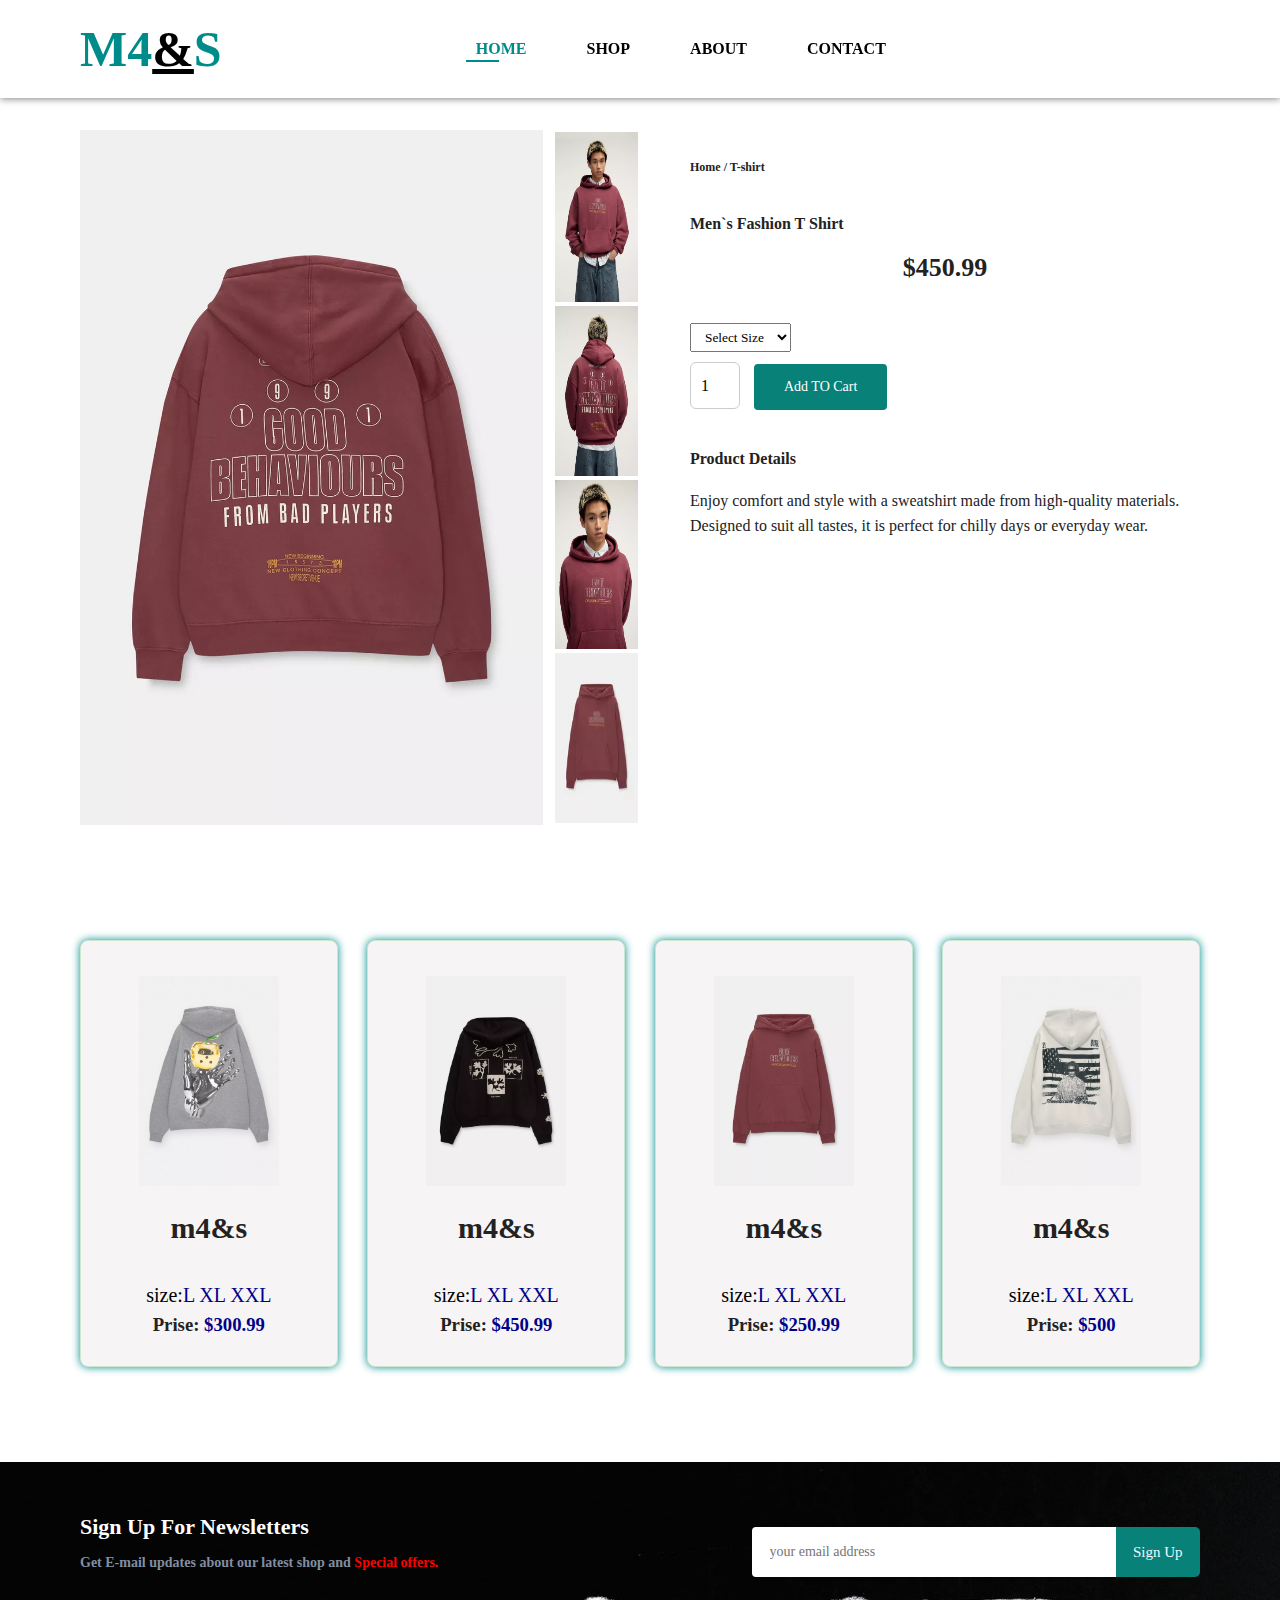
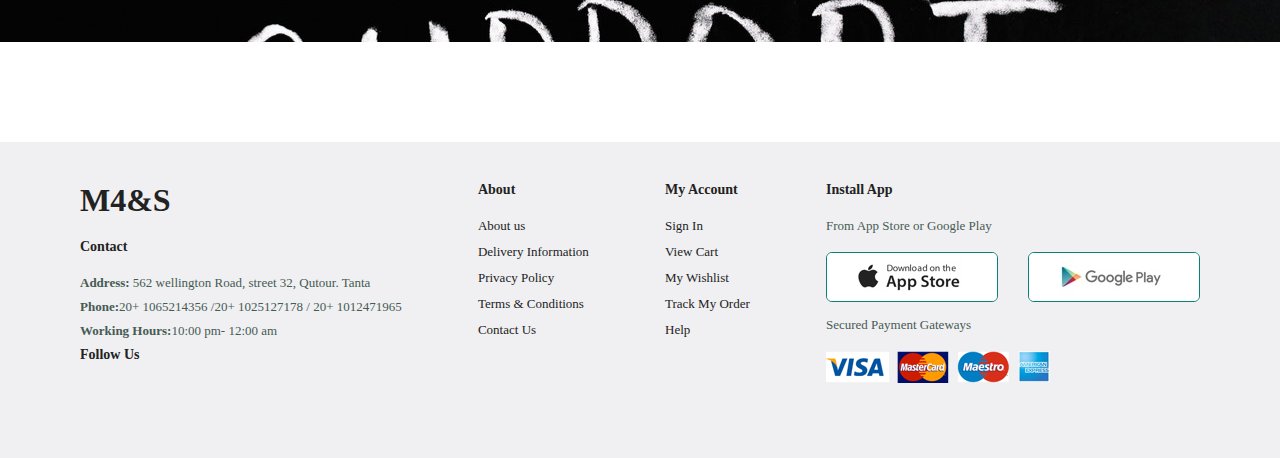
<file: sproduct-4.html>
<html lang="en">
<head>
    <meta charset="UTF-8">
    <meta name="viewport" content="width=device-width, initial-scale=1.0">
    <title>m4&s</title>
    <meta http-equiv="X-UA-Compatible" content="IE=edge">

    <link rel="shortcut icon" href="image/logo.png">
    <link rel="stylesheet" href="https://cdnjs.cloudflare.com/ajax/libs/font-awesome/6.1.1/css/all.min.css" integrity="sha512-KfkfwYDsLkIlwQp6LFnl8zNdLGxu9YAA1QvwINks4PhcElQSvqcyVLLD9aMhXd13uQjoXtEKNosOWaZqXgel0g==" crossorigin="anonymous" referrerpolicy="no-referrer" />
    <link rel="stylesheet" href="https://cdn.jsdelivr.net/npm/swiper@11/swiper-bundle.min.css"/>
    <link rel="stylesheet" href="styl.css">
    
    <!-- <link rel="stylesheet" href="https://cdn.jsdelivr.net/npm/swiper@11/swiper-bundle.min.css" /> -->
    
</head>
<body>

<!--  -->
<header id="header">
            <a href="#" class="logo"><h1>m4<span>&</span>s</h1></a>

    <nav>
            <ul id="navbar">
                <li><a class="active" href="#homebage">Home</a></li>

                    <li class="down"><a  href="shop.html">shop</a>
                   
                    </li>

                <li><a  href="about.html">About</a></li>
                <li><a  href="contact.html">contact</a></li>
                <li id="lg-bag"><a  href="cart.html"><i class="fa fa-shopping-bag" aria-hidden="true"></i></a></li>
                <a href="" id="close"><i class="fa fa-times"></i></a>
            </ul>
    </nav>
                <div id="mobile">
                    <a  href="cart.html"><i class="fa fa-shopping-bag" ></i></a>
                     <i id="bar" class="fa fa-outdent"></i>
                </div>
                <br>
</header>

<section id="product-details" class="section-p1" >
    <div class="single-pro-image">
        <div class="bag-img">
            <img src="./img/sproduct/07590555605-A20M.webp" width="100%" id="mainImg">
        </div>
        <div class="small-img-group">
            <div class="small-img-col">
                <img src="./img/sproduct/07590555605-A1M.webp" width="100%" class="small-img">
            </div>
            <div class="small-img-col">
                <img src="./img/sproduct/07590555605-A2M.webp" width="100%" class="small-img">
            </div>
            <div class="small-img-col">
                <img src="./img/sproduct/07590555605-A3M.webp" width="100%" class="small-img"> 
            </div>
            <div class="small-img-col">
                <img src="./img/sproduct/07590555605-A6M.webp" width="100%" class="small-img">
        </div>
       </div>
    </div>

    <div class="single-pro-details">
         <h6>Home / T-shirt</h6>
         <h4>Men`s Fashion T Shirt</h4>
         <h2>$450.99</h2>
         <select>
            <option>Select Size </option>
            <option>XL</option>
            <option>XXL</option>
            <option>SMALL</option>
            <option>Large</option>
         </select>
         <input type="number" value="1">
         <button class="normal" onclick="addToCart('swetshert 4', 450.99, './img/sproduct/07590555605-A20M.webp')">Add TO Cart</button>

         <h4>Product Details</h4>
         <span>Enjoy comfort and style with a 
            sweatshirt made from high-quality 
            materials. Designed to suit all
             tastes,
             it is perfect for chilly days or everyday wear.

         </span>
    </div>
</section>
            <!--sweet shirt  -->
            <section id="product1" class="section-p1">

             <div class="box">
            
                     <div class="card" onclick="window.location.href='sproduct.html';">
        
                        <div class="small_card">
                            <i class="fa-solid fa-heart"></i>
                            <i class="fa fa-shopping-cart" aria-hidden="true"></i>
    
                        </div>
        
                        <div class="image">
                            <img src="./img/swetshert/03594511700-A20M.webp">
                        </div>
        
                        <div class="products_text">
                            <h2>m4&s</h2>
                            <p>
                                size:<span>L XL XXL </span>
                            </p>
                            <h3>Prise:    <span>$300.99</span></h3>
                            <div class="products_star">
                                <i class="fa-solid fa-star"></i>
                                <i class="fa-solid fa-star"></i>
                                <i class="fa-solid fa-star"></i>
                                <i class="fa-solid fa-star"></i>
                                <i class="fa-solid fa-star-half-stroke"></i>
                            </div>
                        </div>
        
                    </div>
        
                    <div class="card" onclick="window.location.href='sproduct-2.html';">
        
                        <div class="small_card">
                            <i class="fa-solid fa-heart"></i>
                            <i class="fa fa-shopping-cart" aria-hidden="true"></i>
                            
                        </div>
                        
                        <div class="image">
                            <img src="./img/swetshert/03594519800-A20M.webp">
                        </div>
        
                        <div class="products_text">
                            <h2>m4&s</h2>
                            <p>
                                size:<span>L XL XXL </span>
                            </p>
                            <h3>Prise:    <span>$450.99</span></h3>
                            <div class="products_star">
                                <i class="fa-solid fa-star"></i>
                                <i class="fa-solid fa-star"></i>
                                <i class="fa-solid fa-star"></i>
                                <i class="fa-solid fa-star-half-stroke"></i>
                                <i class="fa-regular fa-star"></i>
                            </div>
                        </div>
        
                    </div>
        
              
        
                    <div class="card" onclick="window.location.href='sproduct-4.html';">
                        
                        <div class="small_card">
                            <i class="fa-solid fa-heart"></i>
                            <i class="fa fa-shopping-cart" aria-hidden="true"></i>
                            
                        </div>
        
                        <div class="image">
                            <img src="./img/swetshert/07590555605-A6M.webp">
                        </div>
                        
                        <div class="products_text">
                            <h2>m4&s</h2>
                            <p>
                                size:<span>L XL XXL </span>
                            </p>
                            <h3>Prise:    <span>$250.99</span></h3>
                            <div class="products_star">
                                <i class="fa-solid fa-star"></i>
                                <i class="fa-solid fa-star"></i>
                                <i class="fa-solid fa-star"></i>
                                <i class="fa-solid fa-star"></i>
                                <i class="fa-solid fa-star"></i>
                            </div>
                        </div>
        
                    </div>
        
                   
                    <div class="card" onclick="window.location.href='sproduct-3.html';">
        
                        <div class="small_card">
                            <i class="fa-solid fa-heart"></i>
                            <i class="fa fa-shopping-cart" aria-hidden="true"></i>
    
                        </div>
        
                        <div class="image">
                            <img src="./img/swetshert/03594527710-A20M.webp">
                        </div>
        
                        <div class="products_text">
                            <h2>m4&s</h2>
                            <p>
                                size:<span>L XL XXL </span>
                            </p>
                            <h3>Prise:    <span>$500</span></h3>
                            <div class="products_star">
                                <i class="fa-solid fa-star"></i>
                                <i class="fa-solid fa-star"></i>
                                <i class="fa-solid fa-star"></i>
                                <i class="fa-solid fa-star"></i>
                                <i class="fa-regular fa-star-half-stroke"></i>
                            </div>
                        </div> 
    
                    </div>
                </section> 
    

    
                    
                            <!-- newsletter -->
                            <section id="newsletter" class="section-p1 section-m1">
                                <div class="newstext">
                                <h4>Sign Up For Newsletters</h4>
                                <p>Get E-mail updates about our latest shop and <span>Special offers.</span></p>
                               </div> 
                               <div class="from">
                                <input type="text" placeholder="your email address">
                                <button>Sign Up</button>
                               </div>
                            </section>
                    
 
                                    <footer class="section-p1">
                                    <div>
                                        <h1>M4<span>&</span>S</h1>      
                                      <H4>Contact</H4>
                                      <p><strong>Address: </strong> 562 wellington Road, street 32,  Qutour. Tanta </p>
                                      <P><strong>Phone:</strong>20+ 1065214356 /20+ 1025127178 / 20+ 1012471965 </P>
                                      <p><strong>Working Hours:</strong>10:00 pm- 12:00 am </p>
                                     <div class="follow">
                                        <h4>Follow Us</h4>
                                        <div class="icon">
                                            <i class="fab fa-facebook-f"></i>
                                            <i class="fab fa-twitter"></i>
                                            <i class="fab fa-instagram"></i>
                                            <i class="fab fa-pinterest-p"></i>
                                            <i class="fab fa-youtube"></i>
                                        </div>
                                     </div>
                                    </div>
                                    
                                    <div class="col">
                                        <h4>About</h4>
                                        <a href="">About us</a>
                                        <a href="">Delivery Information</a>
                                        <a href="">Privacy Policy</a>
                                        <a href="">Terms & Conditions</a>
                                        <a href="">Contact Us</a>

                                    </div>

                                    <div class="col">
                                        <h4>My Account</h4>
                                        <a href="">Sign In</a>
                                        <a href="">View Cart</a>
                                        <a href="">My Wishlist</a>
                                        <a href="">Track My Order</a>
                                        <a href="">Help</a>

                                    </div>
                                    <div class="col install">
                                    <h4>Install App</h4>
                                    <p>From App Store or Google Play</p>
                                    <div class="row">
                                    <img src="./img/pay/app.jpg">
                                    <img src="./img/pay/play.jpg">
                                    </div>
                                    <P>Secured Payment Gateways </P>
                                    <img src="./img/pay/pay.png">
                                </div>
                            </footer>

                                <script>
                                    var MainImg = document.getElementById("mainImg");
                                    var smallimg = document.getElementsByClassName("small-img")

                                    smallimg[0].onclick = function(){
                                        MainImg.src = smallimg[0].src;
                                    }
                                    smallimg[1].onclick = function(){
                                        MainImg.src = smallimg[1].src;
                                    }
                                    smallimg[2].onclick = function(){
                                        MainImg.src = smallimg[2].src;
                                    }
                                    smallimg[3].onclick = function(){
                                        MainImg.src = smallimg[3].src;
                                    }


                                </script>




                            <script src="script.js"></script>
                        </body>
                        </html>
</file>
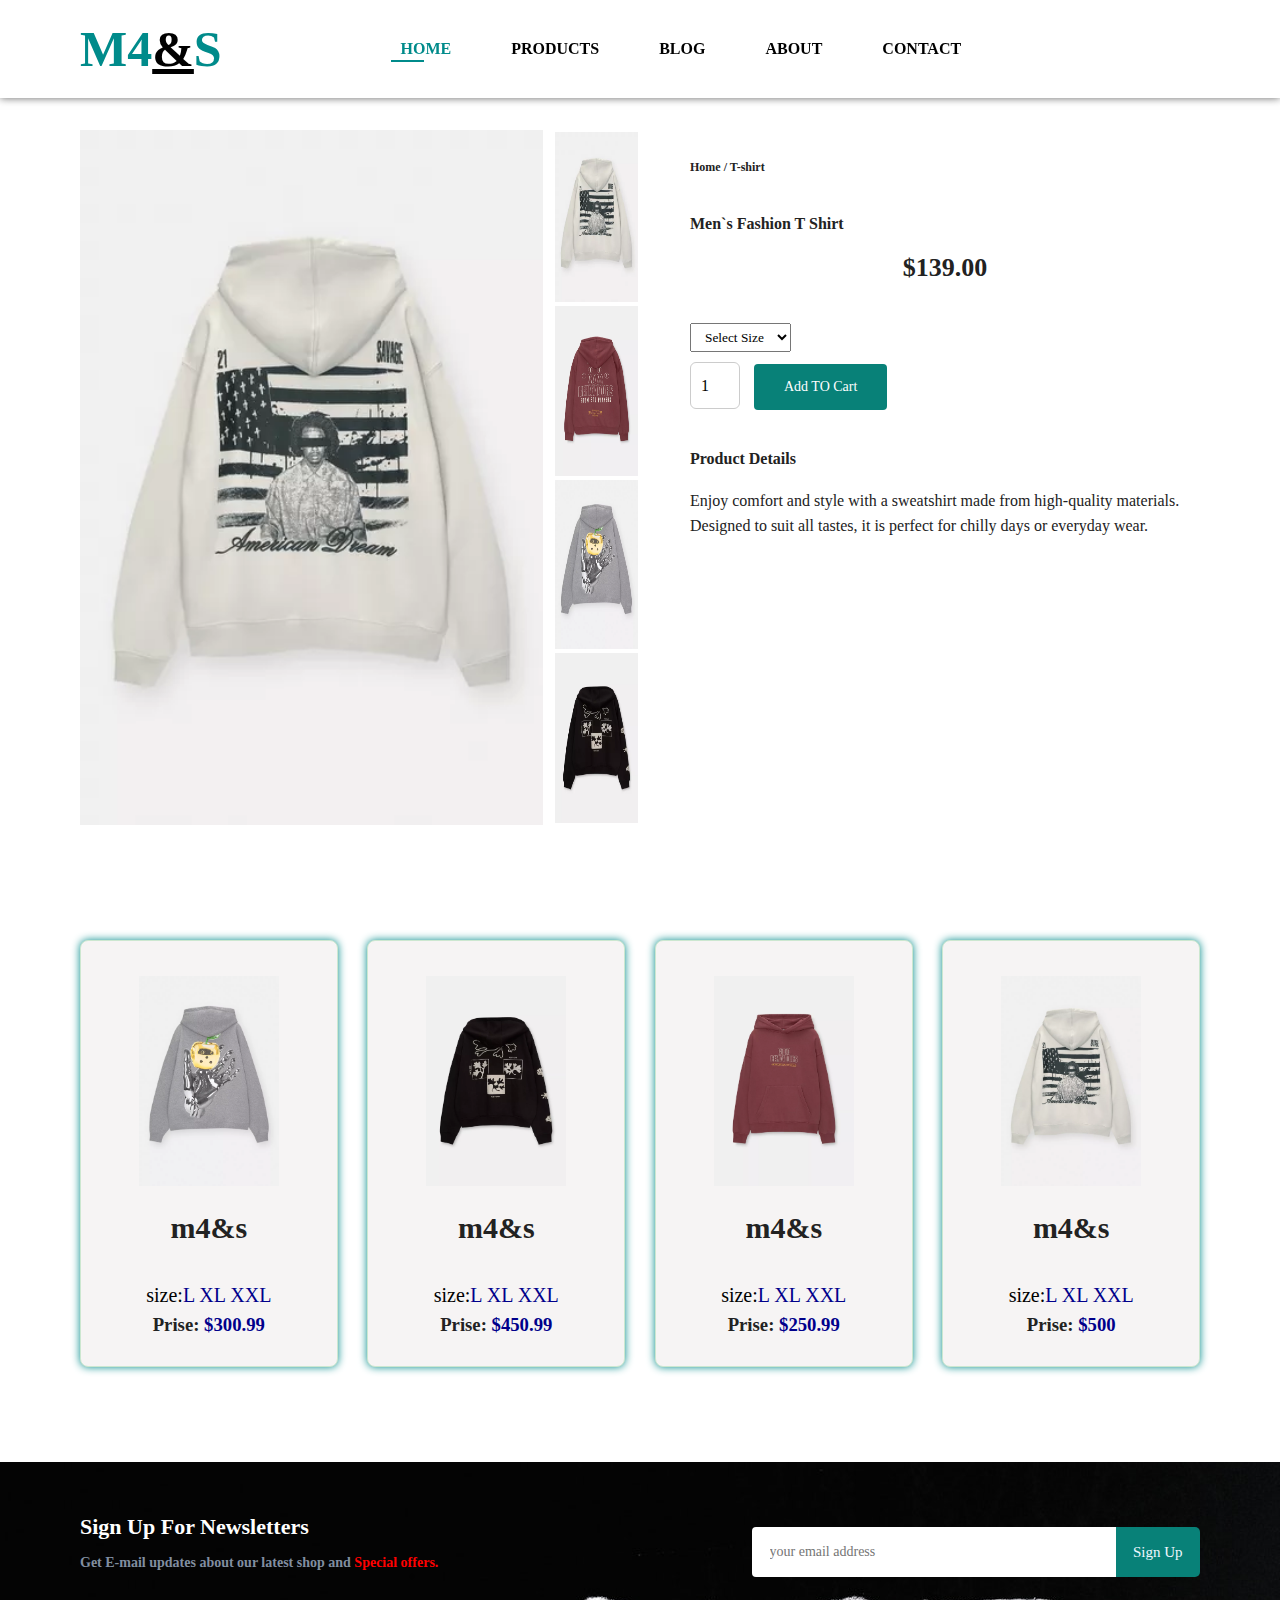
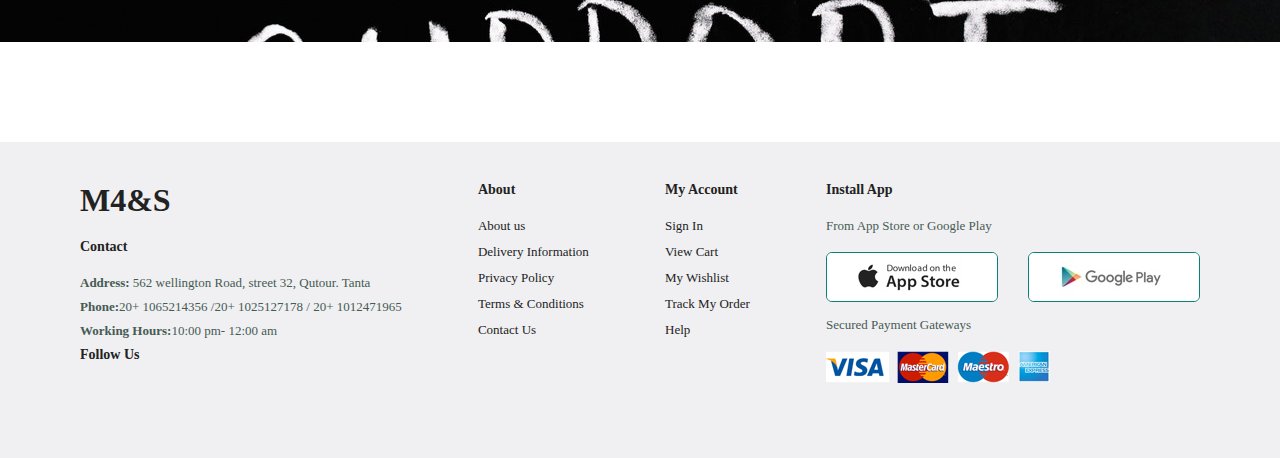
<file: sproduct-6.html>
<html lang="en">
<head>
    <meta charset="UTF-8">
    <meta name="viewport" content="width=device-width, initial-scale=1.0">
    <title>m4&s</title>
    <meta http-equiv="X-UA-Compatible" content="IE=edge">

    <link rel="shortcut icon" href="image/logo.png">
    <link rel="stylesheet" href="https://cdnjs.cloudflare.com/ajax/libs/font-awesome/6.1.1/css/all.min.css" integrity="sha512-KfkfwYDsLkIlwQp6LFnl8zNdLGxu9YAA1QvwINks4PhcElQSvqcyVLLD9aMhXd13uQjoXtEKNosOWaZqXgel0g==" crossorigin="anonymous" referrerpolicy="no-referrer" />
    <link rel="stylesheet" href="https://cdn.jsdelivr.net/npm/swiper@11/swiper-bundle.min.css"/>
    <link rel="stylesheet" href="styl.css">
    
    <!-- <link rel="stylesheet" href="https://cdn.jsdelivr.net/npm/swiper@11/swiper-bundle.min.css" /> -->
    
</head>
<body>

<!--  -->
<header id="header">
            <a href="#" class="logo"><h1>m4<span>&</span>s</h1></a>

    <nav>
            <ul id="navbar">
                <li><a class="active" href="#homebage">Home</a></li>

                    <li class="down"><a  href="#Products">Products</a>
                    <ul class="menu">
                         <li><a href="#pullover">pullover</a></li>
                         <li><a href="#sweatshirt">sweatshirt</a></li>
                         <li><a href="#jacket">jacket</a></li>
                         <li><a href="#pants">pants</a></li> 
                     </ul> 
                    </li>
                <li><a  href="#">Blog</a></li>
                <li><a  href="#About">About</a></li>
                <li><a  href="#">contact</a></li>
                <li id="lg-bag"><a  href="cart.html"><i class="fa fa-shopping-bag" aria-hidden="true"></i></a></li>
                <a href="" id="close"><i class="fa fa-times"></i></a>
            </ul>
    </nav>
                <div id="mobile">
                    <a  href="cart.html"><i class="fa fa-shopping-bag" ></i></a>
                     <i id="bar" class="fa fa-outdent"></i>
                </div>
                <br>
</header>

<section id="product-details" class="section-p1">
    <div class="single-pro-image">
        <div class="bag-img">
            <img src="./img/sproduct/03594527710-A20M.webp" width="100%" id="mainImg">
        </div>
        <div class="small-img-group">
            <div class="small-img-col">
                <img src="./img/sproduct/03594527710-A20M.webp" width="100%" class="small-img">
            </div>
            <div class="small-img-col">
                <img src="./img/sproduct/07590555605-A20M.webp" width="100%" class="small-img">
            </div>
            <div class="small-img-col">
                <img src="./img/sproduct/03594511700-A20M.webp" width="100%" class="small-img"> 
            </div>
            <div class="small-img-col">
                <img src="./img/sproduct/03594519800-A20M.webp" width="100%" class="small-img">
        </div>
       </div>
    </div>

    <div class="single-pro-details">
         <h6>Home / T-shirt</h6>
         <h4>Men`s Fashion T Shirt</h4>
         <h2>$139.00</h2>
         <select>
            <option>Select Size </option>
            <option>XL</option>
            <option>XXL</option>
            <option>SMALL</option>
            <option>Large</option>
         </select>
         <input type="number" value="1">
         <button class="normal">Add TO Cart</button>
         <h4>Product Details</h4>
         <span>Enjoy comfort and style with a 
            sweatshirt made from high-quality 
            materials. Designed to suit all
             tastes,
             it is perfect for chilly days or everyday wear.

         </span>
    </div>
</section>
            <!--sweet shirt  -->
            <section id="product1" class="section-p1">

             <div class="box">
            
                     <div class="card">
        
                        <div class="small_card">
                            <i class="fa-solid fa-heart"></i>
                            <i class="fa fa-shopping-cart" aria-hidden="true"></i>
    
                        </div>
        
                        <div class="image">
                            <img src="./img/swetshert/03594511700-A20M.webp">
                        </div>
        
                        <div class="products_text">
                            <h2>m4&s</h2>
                            <p>
                                size:<span>L XL XXL </span>
                            </p>
                            <h3>Prise:    <span>$300.99</span></h3>
                            <div class="products_star">
                                <i class="fa-solid fa-star"></i>
                                <i class="fa-solid fa-star"></i>
                                <i class="fa-solid fa-star"></i>
                                <i class="fa-solid fa-star"></i>
                                <i class="fa-solid fa-star-half-stroke"></i>
                            </div>
                        </div>
        
                    </div>
        
                    <div class="card">
        
                        <div class="small_card">
                            <i class="fa-solid fa-heart"></i>
                            <i class="fa fa-shopping-cart" aria-hidden="true"></i>
                            
                        </div>
                        
                        <div class="image">
                            <img src="./img/swetshert/03594519800-A20M.webp">
                        </div>
        
                        <div class="products_text">
                            <h2>m4&s</h2>
                            <p>
                                size:<span>L XL XXL </span>
                            </p>
                            <h3>Prise:    <span>$450.99</span></h3>
                            <div class="products_star">
                                <i class="fa-solid fa-star"></i>
                                <i class="fa-solid fa-star"></i>
                                <i class="fa-solid fa-star"></i>
                                <i class="fa-solid fa-star-half-stroke"></i>
                                <i class="fa-regular fa-star"></i>
                            </div>
                        </div>
        
                    </div>
        
              
        
                    <div class="card">
                        
                        <div class="small_card">
                            <i class="fa-solid fa-heart"></i>
                            <i class="fa fa-shopping-cart" aria-hidden="true"></i>
                            
                        </div>
        
                        <div class="image">
                            <img src="./img/swetshert/07590555605-A6M.webp">
                        </div>
                        
                        <div class="products_text">
                            <h2>m4&s</h2>
                            <p>
                                size:<span>L XL XXL </span>
                            </p>
                            <h3>Prise:    <span>$250.99</span></h3>
                            <div class="products_star">
                                <i class="fa-solid fa-star"></i>
                                <i class="fa-solid fa-star"></i>
                                <i class="fa-solid fa-star"></i>
                                <i class="fa-solid fa-star"></i>
                                <i class="fa-solid fa-star"></i>
                            </div>
                        </div>
        
                    </div>
        
                   
                    <div class="card">
        
                        <div class="small_card">
                            <i class="fa-solid fa-heart"></i>
                            <i class="fa fa-shopping-cart" aria-hidden="true"></i>
    
                        </div>
        
                        <div class="image">
                            <img src="./img/swetshert/03594527710-A20M.webp">
                        </div>
        
                        <div class="products_text">
                            <h2>m4&s</h2>
                            <p>
                                size:<span>L XL XXL </span>
                            </p>
                            <h3>Prise:    <span>$500</span></h3>
                            <div class="products_star">
                                <i class="fa-solid fa-star"></i>
                                <i class="fa-solid fa-star"></i>
                                <i class="fa-solid fa-star"></i>
                                <i class="fa-solid fa-star"></i>
                                <i class="fa-regular fa-star-half-stroke"></i>
                            </div>
                        </div> 
    
                    </div>
                </section> 
    

    
                    
                            <!-- newsletter -->
                            <section id="newsletter" class="section-p1 section-m1">
                                <div class="newstext">
                                <h4>Sign Up For Newsletters</h4>
                                <p>Get E-mail updates about our latest shop and <span>Special offers.</span></p>
                               </div> 
                               <div class="from">
                                <input type="text" placeholder="your email address">
                                <button>Sign Up</button>
                               </div>
                            </section>
                    
 
                                    <footer class="section-p1">
                                    <div>
                                        <h1>M4<span>&</span>S</h1>      
                                      <H4>Contact</H4>
                                      <p><strong>Address: </strong> 562 wellington Road, street 32,  Qutour. Tanta </p>
                                      <P><strong>Phone:</strong>20+ 1065214356 /20+ 1025127178 / 20+ 1012471965 </P>
                                      <p><strong>Working Hours:</strong>10:00 pm- 12:00 am </p>
                                     <div class="follow">
                                        <h4>Follow Us</h4>
                                        <div class="icon">
                                            <i class="fab fa-facebook-f"></i>
                                            <i class="fab fa-twitter"></i>
                                            <i class="fab fa-instagram"></i>
                                            <i class="fab fa-pinterest-p"></i>
                                            <i class="fab fa-youtube"></i>
                                        </div>
                                     </div>
                                    </div>
                                    
                                    <div class="col">
                                        <h4>About</h4>
                                        <a href="">About us</a>
                                        <a href="">Delivery Information</a>
                                        <a href="">Privacy Policy</a>
                                        <a href="">Terms & Conditions</a>
                                        <a href="">Contact Us</a>

                                    </div>

                                    <div class="col">
                                        <h4>My Account</h4>
                                        <a href="">Sign In</a>
                                        <a href="">View Cart</a>
                                        <a href="">My Wishlist</a>
                                        <a href="">Track My Order</a>
                                        <a href="">Help</a>

                                    </div>
                                    <div class="col install">
                                    <h4>Install App</h4>
                                    <p>From App Store or Google Play</p>
                                    <div class="row">
                                    <img src="./img/pay/app.jpg">
                                    <img src="./img/pay/play.jpg">
                                    </div>
                                    <P>Secured Payment Gateways </P>
                                    <img src="./img/pay/pay.png">
                                </div>
                            </footer>

                                <script>
                                    var MainImg = document.getElementById("mainImg");
                                    var smallimg = document.getElementsByClassName("small-img")

                                    smallimg[0].onclick = function(){
                                        MainImg.src = smallimg[0].src;
                                    }
                                    smallimg[1].onclick = function(){
                                        MainImg.src = smallimg[1].src;
                                    }
                                    smallimg[2].onclick = function(){
                                        MainImg.src = smallimg[2].src;
                                    }
                                    smallimg[3].onclick = function(){
                                        MainImg.src = smallimg[3].src;
                                    }


                                </script>




                            <script src="script.js"></script>
                        </body>
                        </html>
</file>
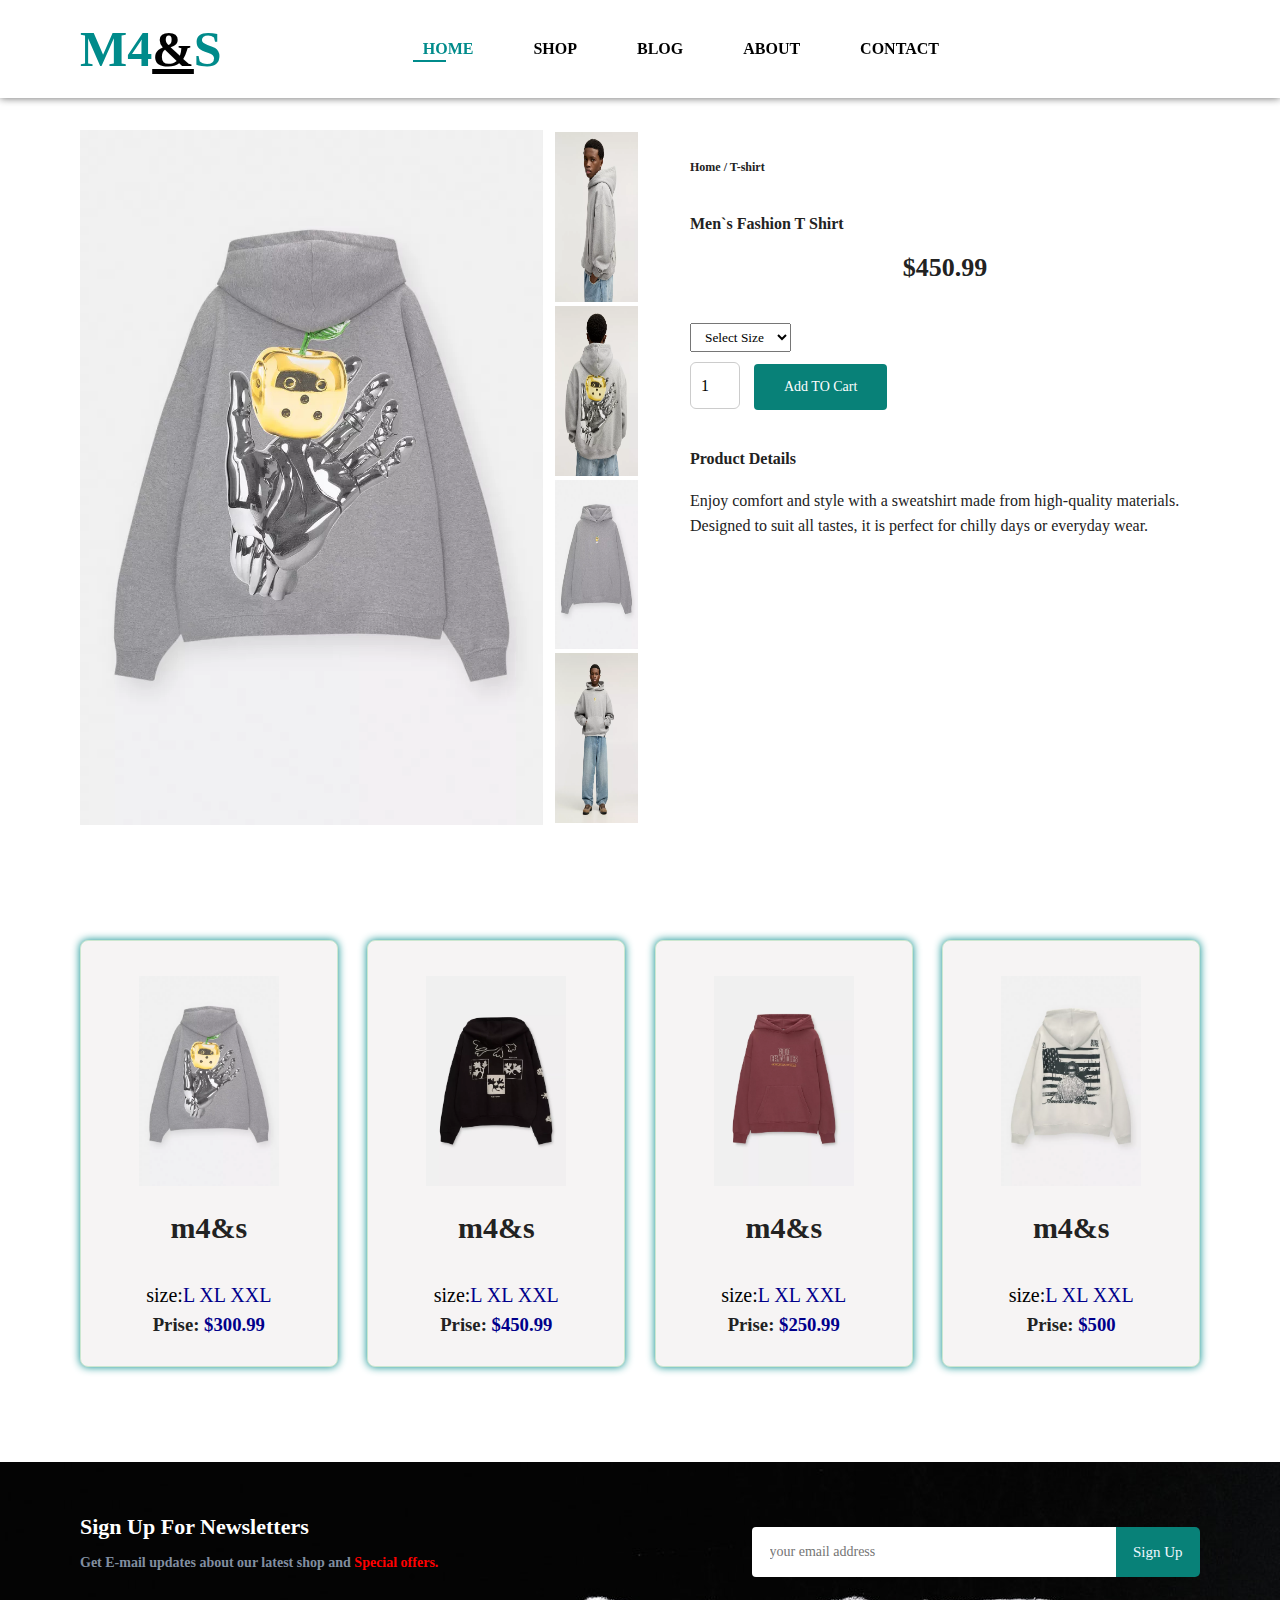
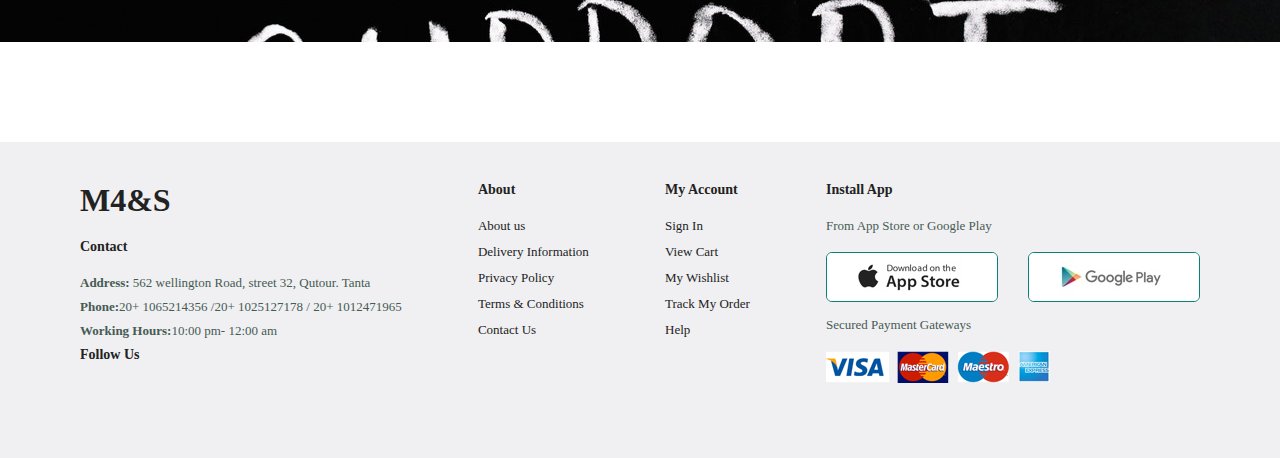
<file: sproduct.html>
<html lang="en">
<head>
    <meta charset="UTF-8">
    <meta name="viewport" content="width=device-width, initial-scale=1.0">
    <title>m4&s</title>
    <meta http-equiv="X-UA-Compatible" content="IE=edge">

    <link rel="shortcut icon" href="image/logo.png">
    <link rel="stylesheet" href="https://cdnjs.cloudflare.com/ajax/libs/font-awesome/6.1.1/css/all.min.css" integrity="sha512-KfkfwYDsLkIlwQp6LFnl8zNdLGxu9YAA1QvwINks4PhcElQSvqcyVLLD9aMhXd13uQjoXtEKNosOWaZqXgel0g==" crossorigin="anonymous" referrerpolicy="no-referrer" />
    <link rel="stylesheet" href="https://cdn.jsdelivr.net/npm/swiper@11/swiper-bundle.min.css"/>
    <link rel="stylesheet" href="styl.css">
    
    <!-- <link rel="stylesheet" href="https://cdn.jsdelivr.net/npm/swiper@11/swiper-bundle.min.css" /> -->
    
</head>
<body>

<!--  -->
<header id="header">
            <a href="#" class="logo"><h1>m4<span>&</span>s</h1></a>

    <nav>
            <ul id="navbar">
                <li><a class="active" href="#homebage">Home</a></li>

                    <li class="down"><a  href="shop.html">shop</a>
                   
                    </li>
                <li><a  href="#">Blog</a></li>
                <li><a  href="about.html">About</a></li>
                <li><a  href="contact.html">contact</a></li>
                <li id="lg-bag"><a  href="cart.html"><i class="fa fa-shopping-bag" aria-hidden="true"></i></a></li>
                <a href="" id="close"><i class="fa fa-times"></i></a>
            </ul>
    </nav>
                <div id="mobile">
                    <a  href="cart.html"><i class="fa fa-shopping-bag" ></i></a>
                     <i id="bar" class="fa fa-outdent"></i>
                </div>
                <br>
</header>

<section id="product-details" class="section-p1" >
    <div class="single-pro-image">
        <div class="bag-img">
            <img src="./img/sproduct/03594511700-A20M.webp" width="100%" id="mainImg">
        </div>
        <div class="small-img-group">
            <div class="small-img-col">
                <img src="./img/sproduct/03594511700-A15M.webp" width="100%" class="small-img">
            </div>
            <div class="small-img-col">
                <img src="./img/sproduct/03594511700-A2M.webp" width="100%" class="small-img">
            </div>
            <div class="small-img-col">
                <img src="./img/sproduct/03594511700-A6M.webp" width="100%" class="small-img"> 
            </div>
            <div class="small-img-col">
                <img src="./img/sproduct/03594511700-A4M.webp" width="100%" class="small-img">
        </div>
       </div>
    </div>

    <div class="single-pro-details">
         <h6>Home / T-shirt</h6>
         <h4>Men`s Fashion T Shirt</h4>
         <h2>$450.99</h2>
         <select>
            <option>Select Size </option>
            <option>XL</option>
            <option>XXL</option>
            <option>SMALL</option>
            <option>Large</option>
         </select>
         <input type="number" value="1">
         <button class="normal" onclick="addToCart('swetshert 1', 450.99, './img/sproduct/03594511700-A20M.webp')">Add TO Cart</button>

         <h4>Product Details</h4>
         <span>Enjoy comfort and style with a 
            sweatshirt made from high-quality 
            materials. Designed to suit all
             tastes,
             it is perfect for chilly days or everyday wear.

         </span>
    </div>
</section>
            <!--sweet shirt  -->
            <section id="product1" class="section-p1">

             <div class="box">
            
                     <div class="card" onclick="window.location.href='sproduct.html';">
        
                        <div class="small_card">
                            <i class="fa-solid fa-heart"></i>
                            <i class="fa fa-shopping-cart" aria-hidden="true"></i>
    
                        </div>
        
                        <div class="image">
                            <img src="./img/swetshert/03594511700-A20M.webp">
                        </div>
        
                        <div class="products_text">
                            <h2>m4&s</h2>
                            <p>
                                size:<span>L XL XXL </span>
                            </p>
                            <h3>Prise:    <span>$300.99</span></h3>
                            <div class="products_star">
                                <i class="fa-solid fa-star"></i>
                                <i class="fa-solid fa-star"></i>
                                <i class="fa-solid fa-star"></i>
                                <i class="fa-solid fa-star"></i>
                                <i class="fa-solid fa-star-half-stroke"></i>
                            </div>
                        </div>
        
                    </div>
        
                    <div class="card" onclick="window.location.href='sproduct-2.html';">
        
                        <div class="small_card">
                            <i class="fa-solid fa-heart"></i>
                            <i class="fa fa-shopping-cart" aria-hidden="true"></i>
                            
                        </div>
                        
                        <div class="image">
                            <img src="./img/swetshert/03594519800-A20M.webp">
                        </div>
        
                        <div class="products_text">
                            <h2>m4&s</h2>
                            <p>
                                size:<span>L XL XXL </span>
                            </p>
                            <h3>Prise:    <span>$450.99</span></h3>
                            <div class="products_star">
                                <i class="fa-solid fa-star"></i>
                                <i class="fa-solid fa-star"></i>
                                <i class="fa-solid fa-star"></i>
                                <i class="fa-solid fa-star-half-stroke"></i>
                                <i class="fa-regular fa-star"></i>
                            </div>
                        </div>
        
                    </div>
        
              
        
                    <div class="card" onclick="window.location.href='sproduct-4.html';">
                        
                        <div class="small_card">
                            <i class="fa-solid fa-heart"></i>
                            <i class="fa fa-shopping-cart" aria-hidden="true"></i>
                            
                        </div>
        
                        <div class="image">
                            <img src="./img/swetshert/07590555605-A6M.webp">
                        </div>
                        
                        <div class="products_text">
                            <h2>m4&s</h2>
                            <p>
                                size:<span>L XL XXL </span>
                            </p>
                            <h3>Prise:    <span>$250.99</span></h3>
                            <div class="products_star">
                                <i class="fa-solid fa-star"></i>
                                <i class="fa-solid fa-star"></i>
                                <i class="fa-solid fa-star"></i>
                                <i class="fa-solid fa-star"></i>
                                <i class="fa-solid fa-star"></i>
                            </div>
                        </div>
        
                    </div>
        
                   
                    <div class="card" onclick="window.location.href='sproduct-3.html';">
        
                        <div class="small_card">
                            <i class="fa-solid fa-heart"></i>
                            <i class="fa fa-shopping-cart" aria-hidden="true"></i>
    
                        </div>
        
                        <div class="image">
                            <img src="./img/swetshert/03594527710-A20M.webp">
                        </div>
        
                        <div class="products_text">
                            <h2>m4&s</h2>
                            <p>
                                size:<span>L XL XXL </span>
                            </p>
                            <h3>Prise:    <span>$500</span></h3>
                            <div class="products_star">
                                <i class="fa-solid fa-star"></i>
                                <i class="fa-solid fa-star"></i>
                                <i class="fa-solid fa-star"></i>
                                <i class="fa-solid fa-star"></i>
                                <i class="fa-regular fa-star-half-stroke"></i>
                            </div>
                        </div> 
    
                    </div>
                </section> 
    

    
                    
                            <!-- newsletter -->
                            <section id="newsletter" class="section-p1 section-m1">
                                <div class="newstext">
                                <h4>Sign Up For Newsletters</h4>
                                <p>Get E-mail updates about our latest shop and <span>Special offers.</span></p>
                               </div> 
                               <div class="from">
                                <input type="text" placeholder="your email address">
                                <button>Sign Up</button>
                               </div>
                            </section>
                    
 
                                    <footer class="section-p1">
                                    <div>
                                        <h1>M4<span>&</span>S</h1>      
                                      <H4>Contact</H4>
                                      <p><strong>Address: </strong> 562 wellington Road, street 32,  Qutour. Tanta </p>
                                      <P><strong>Phone:</strong>20+ 1065214356 /20+ 1025127178 / 20+ 1012471965 </P>
                                      <p><strong>Working Hours:</strong>10:00 pm- 12:00 am </p>
                                     <div class="follow">
                                        <h4>Follow Us</h4>
                                        <div class="icon">
                                            <i class="fab fa-facebook-f"></i>
                                            <i class="fab fa-twitter"></i>
                                            <i class="fab fa-instagram"></i>
                                            <i class="fab fa-pinterest-p"></i>
                                            <i class="fab fa-youtube"></i>
                                        </div>
                                     </div>
                                    </div>
                                    
                                    <div class="col">
                                        <h4>About</h4>
                                        <a href="">About us</a>
                                        <a href="">Delivery Information</a>
                                        <a href="">Privacy Policy</a>
                                        <a href="">Terms & Conditions</a>
                                        <a href="">Contact Us</a>

                                    </div>

                                    <div class="col">
                                        <h4>My Account</h4>
                                        <a href="">Sign In</a>
                                        <a href="">View Cart</a>
                                        <a href="">My Wishlist</a>
                                        <a href="">Track My Order</a>
                                        <a href="">Help</a>

                                    </div>
                                    <div class="col install">
                                    <h4>Install App</h4>
                                    <p>From App Store or Google Play</p>
                                    <div class="row">
                                    <img src="./img/pay/app.jpg">
                                    <img src="./img/pay/play.jpg">
                                    </div>
                                    <P>Secured Payment Gateways </P>
                                    <img src="./img/pay/pay.png">
                                </div>
                            </footer>

                                <script>
                                    var MainImg = document.getElementById("mainImg");
                                    var smallimg = document.getElementsByClassName("small-img")

                                    smallimg[0].onclick = function(){
                                        MainImg.src = smallimg[0].src;
                                    }
                                    smallimg[1].onclick = function(){
                                        MainImg.src = smallimg[1].src;
                                    }
                                    smallimg[2].onclick = function(){
                                        MainImg.src = smallimg[2].src;
                                    }
                                    smallimg[3].onclick = function(){
                                        MainImg.src = smallimg[3].src;
                                    }


                                </script>




                            <script src="script.js"></script>
                        </body>
                        </html>
</file>
<file: styl.css>
@import url('https://fonts.googleapis.com/css2?family=DM+Sans:ital,opsz,wght@0,9..40,100..1000;1,9..40,100..1000&family=Inter:ital,opsz,wght@0,14..32,100..900;1,14..32,100..900&display=swap');


*{
    margin: 0;
    padding: 0;
    
    font-family: 'comfortaa';
    box-sizing: border-box;
    
}

h6{
    font-weight: 700;
    font-size: 12px;
}
p{
    font-size: 16px;
    color: #465b52;
    margin: 15px 0 20px 0;
}
.section-p1{
    padding: 40px 80px;
}
.section-m1 {
    margin: 40PX 0;   
}
button.normal {
    font-size: 14px;
    font-weight: 600px;
    padding: 15px 30px;
    color: #000;
    background-color: rgb(196, 194, 194);
    border-radius: 4px;
    cursor: pointer;
    border: none;
    outline: none;
    transition: 0.2s;
}



body {
width: 100%;
scroll-behavior: smooth;



}

/*  */
header{
    display: flex;
    top: 0;
    align-items: center;
    justify-content: space-between;
    padding:  20px 80px;
    background-color: rgba(255, 255, 255, 0.426);
    box-shadow: 0 0 8px rgba(0,0,0,0.6);
    width: 100%;
    position: fixed;
    z-index: 999;
    backdrop-filter: blur(30px);
    text-transform: uppercase;
    margin-bottom: 0px;

   
    
}
.logo{
    color: darkcyan;
    font-size: 25px;
    font-weight: 800;
    text-decoration: none;
    position: relative;
}
.logo span{
    color: black;
    text-decoration: underline;
}
#navbar{
    display: flex;
    align-items: center;
    justify-content: center;
   
}
#navbar li {
   list-style: none; 
   padding: 0 30px;
   position: relative;
}

#navbar li a{
    text-decoration: none;
    font-size: 16px;
    font-weight: 600;
    color: black;
    transition: all 0.3s ease;
}
#navbar li a:hover,
#navbar li a.active{
    color:darkcyan;   
}
#navbar li a.active::after,
#navbar li a:hover::after{
    content: "";
    width: 30%;
    height: 2px;
    background: darkcyan;
    position: absolute;
    bottom: -4px;
    left: 20px;
} 
/* down */
 .down {
    /* position: relative; */
    color: #fff;
    cursor: pointer;
    text-align: center;
  
} 
.menu {
    list-style: none;
    margin: 0;
    padding: 10px;
    position: absolute;
    top: 100%;
    left: 0px;
    background-color:#878585;
    display: none;
    min-width: 200px;
    z-index: 2000;
    box-shadow: 0 4px 8px rgba(0, 0, 0, 0.6);
    max-width: 200px;
    height: 300px;

    
}  
 .menu li  {
    padding: 30px;
    text-align: center;
}
.menu li a {
    color:white;
    text-decoration: none;
    
}
.down:hover .menu {
    display: block;
}
.menu li:hover {
    color:black;
} 
#mobile {
    display: none;
    align-items: center;
}
#mobile i{
    font-size: 24px;
    color: #1a1a1a;
    padding-left: 20px;
    cursor: pointer;
}
#close {
    display: none;
    /* position: absolute; */
    /* top: 30px; */
    /* right: 30px; */
    /* font-size: 24px; */
    /* color: #222; */
    /* cursor: pointer; */
}
/* home page */
.swiper {
    width: 100%;
    height: 90vh;
    /* margin-top: 90px; */

}

.swiper-slide {
    position: relative;
    overflow: hidden;
}

.slide-image {
    width: 100%;
    height: 100%;
    object-fit: cover;
    position: absolute;
    top: 100px;
    left: 0;
}

.slide-content {
    position: absolute;
    top: 50%;
    left: 50%;
    transform: translate(-50%, -50%);
    text-align: center;
    color: white;
    z-index: 2;
    max-width: 1200px;
    padding: 0 20px;
}

.slide-title {
    font-size: 3.5rem;
    margin-bottom: 1rem;
    text-shadow: 2px 2px 4px rgba(0,0,0,0.3);
}

.slide-subtitle {
    font-size: 1.5rem;
    margin-bottom: 2rem;
}

.slide-button {
    padding: 15px 40px;
    font-size: 1.2rem;
    background: rgba(255,255,255,0.2);
    border: 2px solid white;
    color: white;
    border-radius: 30px;
    cursor: pointer;
    transition: all 0.3s ease;
    backdrop-filter: blur(5px);
}

.slide-button:hover {
    background: rgba(255,255,255,0.4);
}
/* feature */
#feature{
    display: flex;
    align-items: center;
    justify-content: space-between;
    flex-wrap: wrap;
}
#feature .fe-box{
    width: 180px;
    text-align: center;
    padding: 25px 15px;
    box-shadow: 20px 20px 34px rgba(0,0,0,0.03);
    border: 1px solid #cce7d0;
    border-radius: 4px;
    margin: 15px 0;
}
#feature .fe-box:hover{
    box-shadow: 10px 10px 54px rgba(70, 62, 221, 0.1);
}
#feature .fe-box img{
    width: 100%;
    margin-bottom: 10px;
}
#feature .fe-box h6{
    display: inline-block;
    padding: 9px 8px 6px 8px ;
    line-height: 1;
    border-radius: 4px;
    color: darkcyan;
    background-color: #fddde4;
}
/* banner */
.section-m1{
  margin: 40px 0;  
}
#banner{
 display: flex;   
 flex-direction: column;
 justify-content: center;
 align-items: center;
 text-align: center;
 background-image: url(img/banner/b2.jpg );
 width: 100%;
 height: 40vh;
 background-size: cover;
 background-position: center;
 flex-wrap: wrap;
}
#banner h4{
    color: #fff;
    font-size: 16px;
}
#banner h2{
    color: #fff;
    font-size: 30px;
    padding: 10px 0;
}
#banner h2 span{
    color: red;
}
#banner button:hover{
    background-color: #088178;
}
/* products */
#product1{
   text-align: center;
}
#product1 .title {
    /* margin: 5px 0; */
    font-size: 60px;
    display: flex;
    align-items: center;
    justify-content: center;
    text-transform: uppercase;
    color: darkcyan; 
}
#product1 h2 span{
    color: black;
    text-decoration: underline;
    text-decoration-color: black;

}
#product1 .box{
  display: flex;  
  justify-content: space-between;
  flex-wrap: wrap;
  margin-top: 20px;
}
.card{
    margin-top: 50px;
    width: 23%;
    min-width: 250px;
    padding: 10px 12px;
    border: 1px solid #cce7d0;
    border-radius: 8px;
    cursor: pointer;
    box-shadow: 0 0 8px darkcyan;
    margin: 15px 0;
    align-items: center;
    flex-wrap: wrap;
    padding: 25px 0 ;
    box-sizing: border-box;
    background: #f6f4f4;
}

.box .card .small_card{
    display: flex;
    flex-flow: column;
    position: absolute;
    margin: 6px 6px;
    transform: translateX(-20px);
    transition: 0.3s;
    opacity: 0;
}

.box .card:hover .small_card{
    transform: translateX(2px);
    cursor: pointer;
    opacity: 1;
}

.box .card .small_card i{
    width: 30px;
    height: 45px;
    border-radius: 5px;
    font-size: 18px;
    margin: 2px 0;
    line-height: 40px;
    border: 2px solid #999999;
    transition: 0.2s;
}

.box .card .small_card i:hover{
    color: darkcyan;
}


.box .card .image img{
    width: 140px;
    margin: 10px 0;
    transition: 0.3s;
}

.box .card:hover .image img{
    transform: scale(1.2);
}

.box .card .products_text h2{
    font-size: 30px;
    margin-top: 15px;
}

.box .card .products_text p{
    color: black;
    line-height: 21px;
    margin: 8px 0;
    font-size: 20px;
}
.products_text span {
    color: darkblue;
    
}
.box .card .products_text .products_star{
    color:rgb(77, 169, 169);
    margin-top: 5;
    cursor: pointer;
}
/* BANNER 3 */
#banner3{
    display: flex;
    justify-content: space-between;
    flex-wrap: wrap;
    padding: 0 80px;
}


#banner3 .banner-box {
    border-radius: 5px;
    display: flex;
    flex-direction: column;
    justify-content: center;
    align-items: flex-start;
    background-image: url(./img/banner/[base64].jpeg);
    min-width: 30%;
    max-width: 30%;
    height: 30vh;
    background-size: cover;
    background-position: top;
    padding: 20px;
    margin-bottom: 20px;
}
#banner3 h2{
    color: #fff;
    font-weight: 900;
    font-size: 22px;
}
#banner3 h3{
    color: white;
    font-weight: 800;
    font-size: 15px;
    margin-top: 9px;
}
#banner3 h3 span{
    color: rgba(255, 0, 0, 0.616);
}
#banner3 .banner-box2{
    background-image: url(./img/banner/photo-1499971856191-1a420a42b498.avif);
}

#banner3 .banner-box3{
    background-image: url(./img/banner/photo-1607160199580-1b0c9b736b66.avif);
}



/* newsletter */
#newsletter{
    display: flex;
    justify-content: space-between;
    align-items: center;
    background-image: url(./img/banner/b20.jpg);
    background-repeat: no-repeat;
    background-position: 20% 30%;
    background-color: #041e42;
    background-size: cover;
    height: 20vh;
    color: #fff;
}
#newsletter h4{
    font-size: 22px;
    font-weight: 700px;

}
#newsletter p{
    font-size: 14px;
    font-weight: 600;
    color: #818ea0;
}
#newsletter p span{
    color: red;
}
#newsletter .from{
display: flex;
width: 40%;

}
#newsletter input{
    height: 3.125rem;
    padding: 0 1.25em;
    font-size: 14px;
    width: 100%;
    border-radius: 1px solid transparent;
    border-radius: 4px;
    outline:none;
    border: none;
    border-top-right-radius: 0%;
    border-bottom-right-radius: 0%;
}
#newsletter button{
   background-color: #088178; 
   height: 3.125rem;
   width: 100px;
   color: aliceblue;
   font-size: 15px;
   font-weight: 700px;
   border: none;
   border-radius: 5px;
   cursor: pointer;
   transition: all 0.3s ease;
   border-top-left-radius: 0%;
   border-bottom-left-radius: 0%;
}


/* footer */
footer{
    background-color: #f0f0f2;
    margin-top: 100px;
    display: flex;
    flex-wrap: wrap;
    justify-content: space-between;

    }

footer .col {
    display: flex;
    flex-direction: column;
    align-items: flex-start;
    margin-bottom: 20px;
}
footer h1 {
    margin: 0 0 20px;
}
footer h4{
    font-size :14px;
    padding-bottom: 20px;
}
footer p{
    font-size: 13px;
    margin: 0 0 8px 0;
}
footer a{
    font-size: 13px;
    text-decoration: none;
    color: #222;
    margin-bottom: 10px;
} 
footer .follow i{
    color: #465b52; 
    padding-right: 4px;
    cursor: pointer;
}
footer .install .row img {
    border: 1px solid #088178;
    border-radius: 6px;
}
footer .install img {
    margin: 10px 0 15px 0;
}
footer .follow i:hover,
footer a:hover {
    color: #088178;
}
/* shop page */



#Pagination{
text-align: center;

}
#Pagination a{
  text-decoration: none;  
  background-color: darkcyan;
  padding: 15px 20px;
  border-radius: 4px;
  color: #fff;
  font-weight: 600px;
}
#Pagination a i{
    font-size: 16px;
    font-weight: 600px;
}




/* single producte */
 #product-details{
    display: flex;
} 

#product-details .single-pro-image{
width: 50%;
margin-right: 50px;
margin-top: 90px;
}

.small-img-col{
    flex-basis: 100%;
    /* cursor: pointer; */
}
.single-pro-details{
    margin-top: 90px;
    width: 50%;
    padding-top: 30px;
}
.single-pro-details h4{
    padding: 40px 0 20px 0;

}
.single-pro-details h2{
    font-size: 26px;

}
.single-pro-details select{
    display: block;
    padding: 5px 10px;
    margin-bottom: 10px;

}
.single-pro-details input{
    width: 50px;
    height: 47px;
    padding-left: 10px;
    font-size: 16px;
    margin-right: 10px;
    
}
.single-pro-details input:focus{
    outline: none;
}
.single-pro-details button{
    background: #088178;
    color: #fff;
}
.single-pro-details span{
    line-height: 25px;
} 

/* جعل الصورة الكبيرة والصور الصغيرة في صف واحد */
.single-pro-image {
    display: flex;
    gap: 10px; /* مسافة بين الصورة الكبيرة والصور الصغيرة */
}

/* تحديد عرض الصورة الكبيرة */
.bag-img {
    width: 600px; 
}

/* ترتيب الصور الصغيرة عمودياً */
.small-img-group {
    display: flex;
    flex-direction: column;
    gap: 0px; /* مسافة بين الصور الصغيرة */
    width: 20%; /* عرض العمود الجانبي للصور الصغيرة */
}

/* جعل الصور الصغيرة تستجيب للحجم */
.small-img-col img {
    width: 100%;
    height: 100%;
    cursor: pointer;
    border: 2px solid transparent;
    transition: border 0.3s;
}

/* تأثير عند التحويم على الصور الصغيرة */
.small-img-col img:hover {
    border-color: #333;
}
/*about */
#homepage{
    display: flex;
    align-items: center;
    justify-content: center;
    flex-direction: column;
    width: 100%;
    height: 60vh;
    margin-top: 100px;
    background-image: url(./img/banner/b19.jpg);
    background-position: top;
}
#homepage h2{
    color: #041e42;
    text-decoration: underline;
    font-size: 45px;
}
#homepage p{
    
    color: #fff;
    font-size: 34px;
}
#homepage p span{
    color:black;
    text-decoration: underline;
}
#about-head{
    display: flex;
    align-items: center;

}
#about-head img{
    width: 50%;
    height: auto;

}
#about-head div{
    padding-left: 40px;
}
#about-app{
  text-align: center;  
}

#about-app .video{
    width: 70%;
    height: 100%;
    margin: 0px auto 0 auto;
}
#about-app .video video {
    width: 100%;
    height: 100%;
    border-radius: 50px;
    margin: 0;
    padding: 0;
}


/* cart */

  .cart-container {
    max-width: 800px;
    margin: 50px auto;
    padding: 20px;
    background: #fff;
    border-radius: 8px;
    box-shadow: 0 4px 8px rgba(0, 0, 0, 0.1);
  }
  
  .cart-items {
    margin-top: 20px;
  }
  
  .cart-item {
    display: flex;
    justify-content: space-between;
    align-items: center;
    padding: 10px;
    border-bottom: 1px solid #ddd;
  }
  
  .cart-item img {
    width: 50px;
    height: 50px;
    object-fit: cover;
    margin-right: 10px;
  }
  
  .item-details {
    flex-grow: 1;
  }
  
  .item-actions {
    display: flex;
    align-items: center;
  }
  
  .item-actions button {
    background: none;
    border: none;
    cursor: pointer;
    font-size: 18px;
    color: #e74c3c;
  }
  
  .quantity {
    display: flex;
    align-items: center;
    margin-left: 20px;
  }
  
  .quantity button {
    background: #007bff;
    color: white;
    border: none;
    padding: 5px 10px;
    cursor: pointer;
    margin: 0 5px;
  }
  
  .quantity span {
    font-size: 16px;
    margin: 0 10px;
  }
  
  .cart-total {
    margin-top: 20px;
    text-align: right;
  }
/* contect */
#homepage-contact{
    background-image: url(./img/banner/2a49f03c-135d-4448-a6bf-49db664a8dd5.webp);
    height: 40vh;
    margin-top: 100px;
    background-position: center;
}
:root {
    --bg-color: #ffffff;
    --text-color: #222222;

    --box-bg: #f4f4f4;
    --button-text: #ffffff;
  }

  body.dark-mode {
    --bg-color: #1c1c1c;
    --text-color: #f1f1f1;
    --primary-color: #4fc3f7;
    --box-bg: #2c2c2c;
    --button-text: #ffffff;
  }

  body {
    font-family: 'Tajawal', sans-serif;
    background-color: var(--bg-color);
    color: var(--text-color);
    margin: 0;
    padding: 0;
    transition: all 0.3s ease;
  }

  .container {
    max-width: 1000px;
    margin: 50px auto;
    background: var(--box-bg);
    padding: 40px;
    border-radius: 12px;
    box-shadow: 0 10px 25px rgba(0, 0, 0, 0.05);
    animation: fadeIn 1s ease-in-out;
  }

  @keyframes fadeIn {
    from {opacity: 0; transform: translateY(20px);}
    to {opacity: 1; transform: translateY(0);}
  }

  h2 {
    text-align: center;
    color: var(--primary-color);
    margin-bottom: 40px;
  }

  .row {
    display: flex;
    flex-wrap: wrap;
    gap: 30px;
  }

  .map, .form {
    flex: 1;
    min-width: 300px;
  }

  iframe {
    width: 100%;
    height: 100%;
    min-height: 350px;
    border: none;
    border-radius: 10px;
  }

  form {
    display: flex;
    flex-direction: column;
    gap: 15px;
  }

  input, textarea {
    padding: 12px;
    border: 1px solid #ccc;
    border-radius: 6px;
    font-size: 15px;
    background-color: white;
    transition: 0.3s;
  }

  body.dark-mode input,
  body.dark-mode textarea {
    background-color: #333;
    color: var(--text-color);
    border-color: #444;
  }

  input:focus, textarea:focus {
    border-color: var(--primary-color);
    outline: none;
  }

  button, .cta-btn {
    background-color: var(--primary-color);
    color: var(--button-text);
    border: none;
    padding: 12px;
    font-size: 16px;
    border-radius: 6px;
    cursor: pointer;
    text-align: center;
    transition: 0.3s;
  }

  button:hover, .cta-btn:hover {
    opacity: 0.85;
  }

  .cta-buttons {
    display: flex;
    gap: 10px;
    margin-top: 20px;
    flex-wrap: wrap;
  }

  .cta-btn {
    text-decoration: none;
    display: inline-block;
  }

  .dark-toggle {
    position: fixed;
    top: 20px;
    left: 20px;
    z-index: 999;
    background: var(--primary-color);
    color: white;
    border: none;
    padding: 10px 15px;
    border-radius: 20px;
    cursor: pointer;
  }

  .message {
    background-color: #d4edda;
    padding: 10px;
    border-radius: 6px;
    color: #155724;
    margin-top: 10px;
    display: none;
  }

  body.dark-mode .message {
    background-color: #2d523c;
    color: #b2f0c5;
  }

/* start media query */  
@media screen and (max-width:799px) {
    .section-p1 {
        padding: 40px 40px;
    }
    #navbar {
        display: flex;
        flex-direction: column;
        align-items: flex-start;
        position: fixed;
        top: 0;
        right: -300px;
        height: 100vh;
        width: 300px;
        background-color: #E3E6F3;
        box-shadow: -10px 0 20px rgba(0,0,0,0.1);
        padding: 80px 20px 20px;
        transition: 0.3s;
    }   
    
    #navbar.active {
        right: 0;
    }
    
    #navbar li {
        margin-bottom: 25px;
    }
    
    #mobile {
        display: flex;
        align-items: center;
    }
    
    #mobile i {
        color: #1a1a1a;
        font-size: 24px;
        padding-left: 20px;
    }
    
    #close {
        position: absolute;
        top: 30px;
        left: 30px;
        color: #222;
        font-size: 24px;
        display: initial;
  
    }
    #lg-bag{
      display: none;  
    }
    
    .down .menu {
        position: static;
        display: none;
        background: #d1d3e0;
        box-shadow: none;

    }
    
    .down.active .menu {
        display: block;
    }
    
    .down.menu {
        display: column;
    }
   
    .swiper {
        height: 60vh;
    }
    
    .slide-title {
        font-size: 2rem;
    }
    
    .slide-subtitle {
        font-size: 1rem;
    }
    
    .slide-button {
        padding: 12px 30px;
        font-size: 1rem;
    }

    #feature {
      
        justify-content: center;
        
    }
    #feature .fe-box {
       
        margin: 15px 15px;
    }
    #product1 .box {
   
        justify-content: center;
        
    }
    .card {
        margin: 15px;
    }
    #banner {
      
        height: 20vh;
     
    }
    #banner3 {
       
        padding: 0 40px;
    }
    #banner3 .banner-box {
       
        min-width: 30%;
        
    }
    #newsletter .from {
     
        width: 70%;
    }
    /* about */
    #about-head {
        flex-direction: column;
     }
     #about-head img {
         width: 100%;
         margin-bottom: 20px;
        
     }
     #about-app .video video {
       margin-top: -300px;
     }
/* contcet */


    .row {
      flex-direction: column;
    }
    .dark-toggle {
      left: 10px;
    }
  


}

@media (max-width: 480px) {
    .swiper {
        height: 50vh;
    }
    
    .slide-title {
        font-size: 1.5rem;
    }
    
    .slide-content {
        width: 90%;
    }

    #product-details {
        display: flex;
        flex-direction: column;
    }
    #product-details .single-pro-image {
        width: 100%;
        
        margin-top: 90px;
    }
    .single-pro-details {
        margin-top: 0px;
        width: 100%;
        padding-top: 30px;
    }

    /* about */
    #about-head {
       flex-direction: column;
    }
    #about-head img {
        width: 100%;
        margin-bottom: 20px;
       
    }
    #about-app .video video {
     
      margin-top: -300px;
        
       
    }
  

}

/* تحسينات التحميل */
.swiper-slide img {
    filter: brightness(0.8);
    transition: filter 0.5s ease;
}

.swiper-slide-active img {
    filter: brightness(1);
}
</file>
